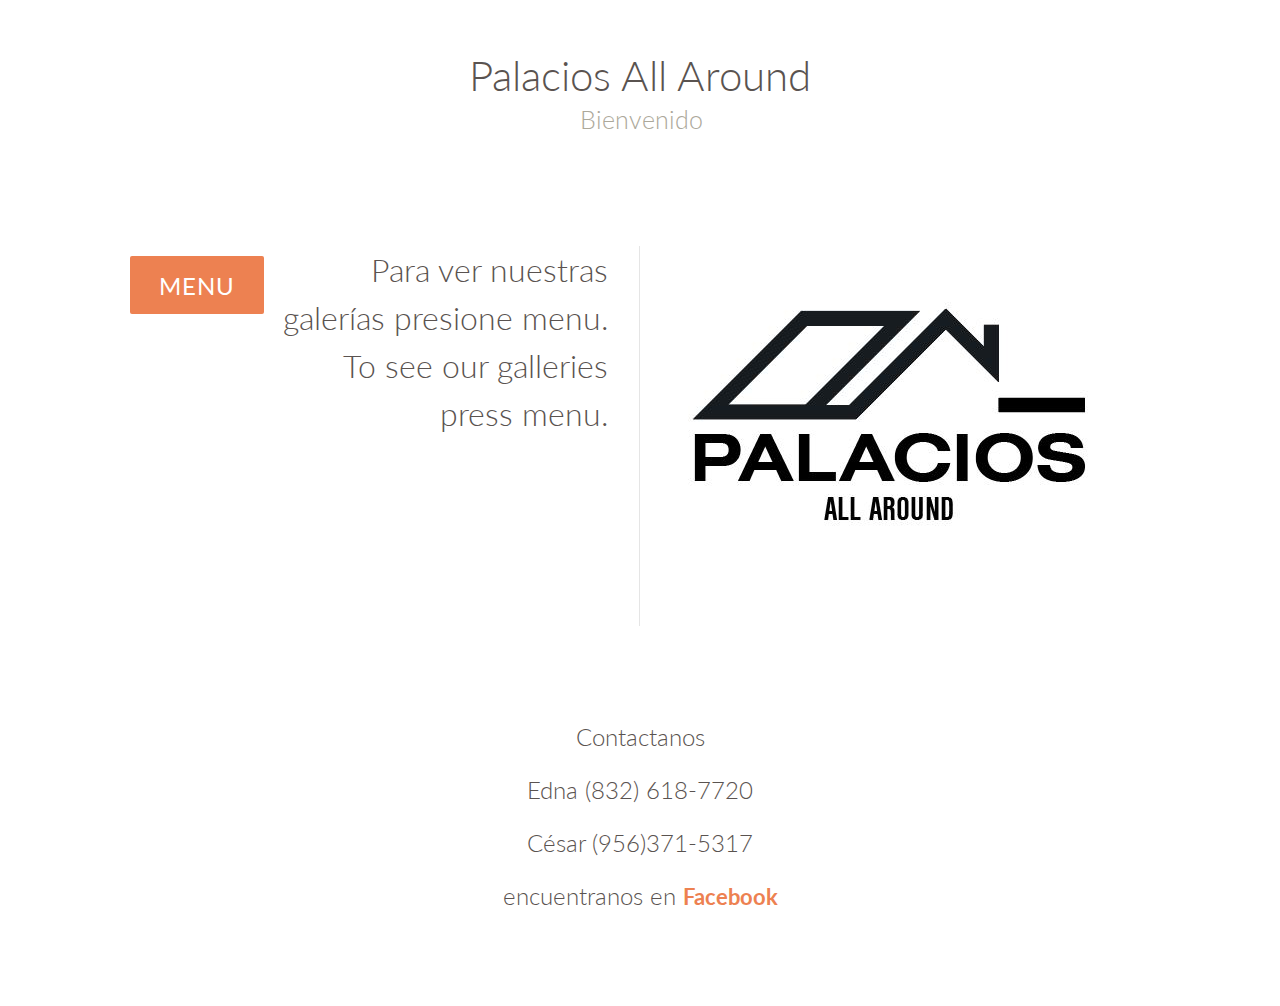
<file: index.html>
<!DOCTYPE html>
<html lang="en" class="no-js">
	<head>
		<meta charset="UTF-8" />
		<meta http-equiv="X-UA-Compatible" content="IE=edge"> 
		<meta name="viewport" content="width=device-width, initial-scale=1"> 
		<title>Palacios All Around</title>
		<link rel="shortcut icon" href="../favicon.ico">
		<link rel="stylesheet" type="text/css" href="css/normalize.css" />
		<link rel="stylesheet" type="text/css" href="css/demo.css" />
		<link rel="stylesheet" type="text/css" href="css/component.css" />
		<!-- csstransforms3d-shiv-cssclasses-prefixed-teststyles-testprop-testallprops-prefixes-domprefixes-load --> 
		<script src="js/modernizr.custom.25376.js"></script>
		
	</head>
	<body>
		<div id="perspective" class="perspective effect-laydown">
			<div class="container">
				<div class="wrapper"><!-- wrapper needed for scroll -->
					<!-- Top Navigation -->
					
					<header class="codrops-header">
						<h1>Palacios All Around <span>Bienvenido</span></h1>	
					</header>
					<div class="main clearfix">
						<div class="column">
							<p><button id="showMenu"> Menu</button></p>
							<p>Para ver nuestras galerías presione menu.<br>To see our galleries press menu.</p>
						</div>
						<div class="column">
							<img src="imagenes/logop.jpeg">
						</div>
						<div class="related">
							<p>Contactanos</p>
							<p>Edna (832) 618-7720</p>
							<p> César (956)371-5317</p>
							<p>encuentranos en <a href="http://www.facebook.com/palaciosallaround/" target="_blank">Facebook</a>    </p>
						</div>
					</div><!-- /main -->
				</div><!-- wrapper -->
			</div><!-- /container -->
			<nav class="outer-nav top horizontal">
				<a href="aluminium.html" class="icon-image">Aluminuim && Glass </a>
				<a href="cabinets.html" class="icon-image">Custom Cabinets</a>
				<a href="granite.html" class="icon-image">Granite</a>
				<a href="pool.html" class="icon-image">Pool Decks</a>
				
			</nav>
		</div><!-- /perspective -->
		<script src="js/classie.js"></script>
		<script src="js/menu.js"></script>
	</body>
</html>
</file>
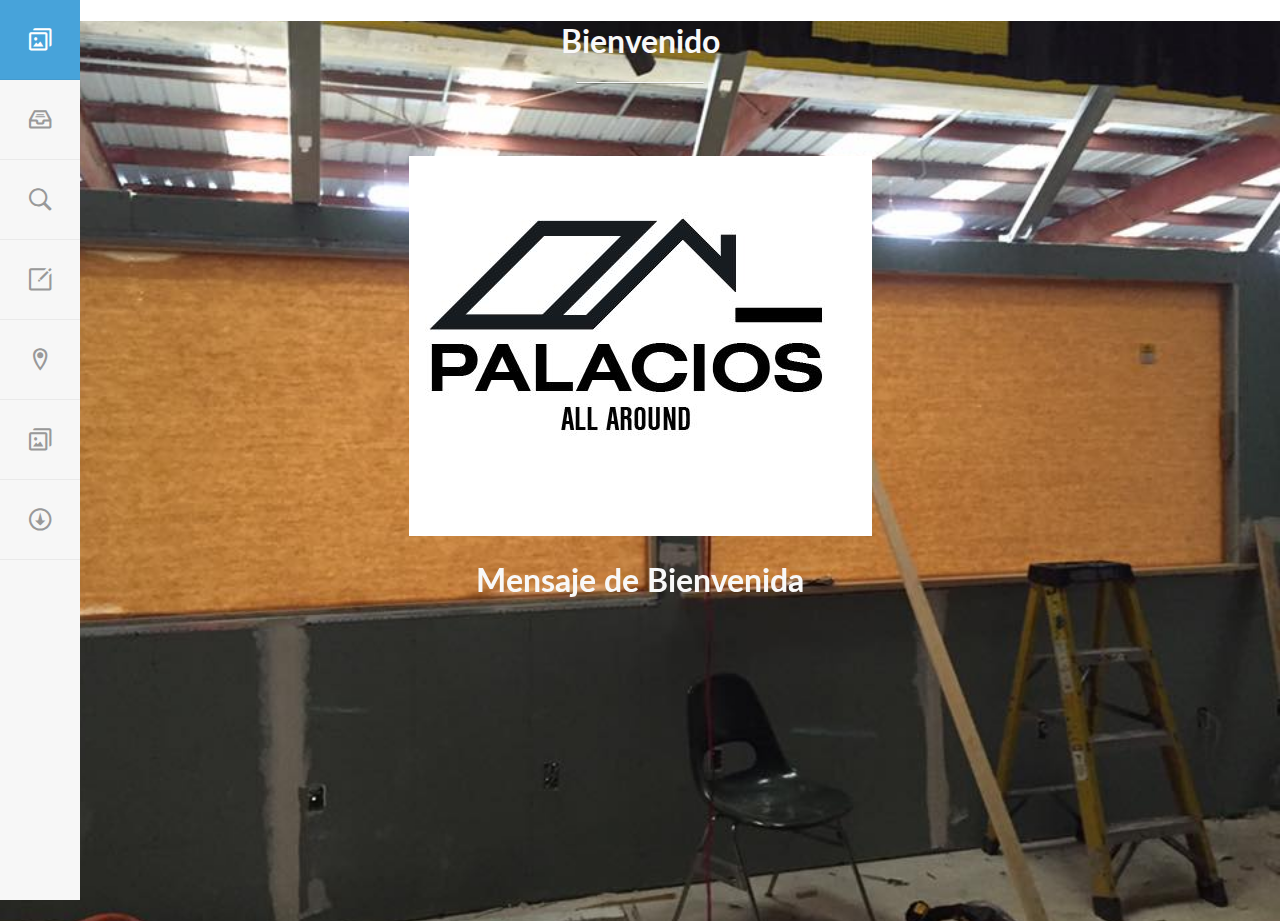
<file: respaldo/nuevo/index.html>
<!DOCTYPE html>
<html>
    <head>
        <meta charset="utf-8" />
        <title>Palacios All Around</title>
        
        <link href="css/landing-page.css" rel="stylesheet">

        <link rel="shortcut icon" href="../favicon.ico">
		<link rel="stylesheet" type="text/css" href="css/default.css" />
		<link rel="stylesheet" type="text/css" href="css/component.css" />
		<script src="js/modernizr.custom.js"></script>

		<!-- Including Open Sans Condensed from Google Fonts -->
		<link rel="stylesheet" href="http://fonts.googleapis.com/css?family=Open+Sans+Condensed:300,700,300italic" />

        <!--[if lt IE 9]>
          <script src="http://html5shiv.googlecode.com/svn/trunk/html5.js"></script>
        <![endif]-->
    </head>
    
    <body>

    	
 <div class="intro-header">
       
        <div class="container">
                <div class="col-sm-12">
                <ul class="cbp-vimenu">
                    <li><a href="galerias.html" class="icon-images">Galería</a></li>
                    <li><a href="contacto.html" class="icon-archive">Archive</a></li>
                    <li><a href="#" class="icon-search">Search</a></li>
                    <li><a href="contacto.html" class="icon-pencil">Contacto</a></li>
				<!-- Example for active item:
				<li class="cbp-vicurrent"><a href="#" class="icon-pencil">Pencil</a></li>
				-->
				<li><a href="#" class="icon-location">Location</a></li>
				<li><a href="#" class="icon-images">Images</a></li>
				<li><a href="#" class="icon-download">Download</a></li>
			</ul>
                </div>  
                <div class="col-sm-12">
                   
                    <div class="caption">
                       
                        <h1 id="hdrDescription">Bienvenido</h1>
                      
                    </div>
                    <hr class="intro-divider">
                    <div class="intro-message">
                        
                        <div class="col-lg-12">
                        <div class="tz-galleery">
                        <div class="thumbnail">
                            <a class="lightbox" href="#">
                                <img src="imagenes/logop.jpeg" alt="Traffic">
                            </a>
                            <div class="caption">
                                <h1 id="hdrDescription">Mensaje de Bienvenida</h3>
                      
                            </div>
                        </div>
                        </div>
                    </div>
                        
                    </div>
                </div>
                
        </div>
       
       
       
      
    </body>
</html>
</file>
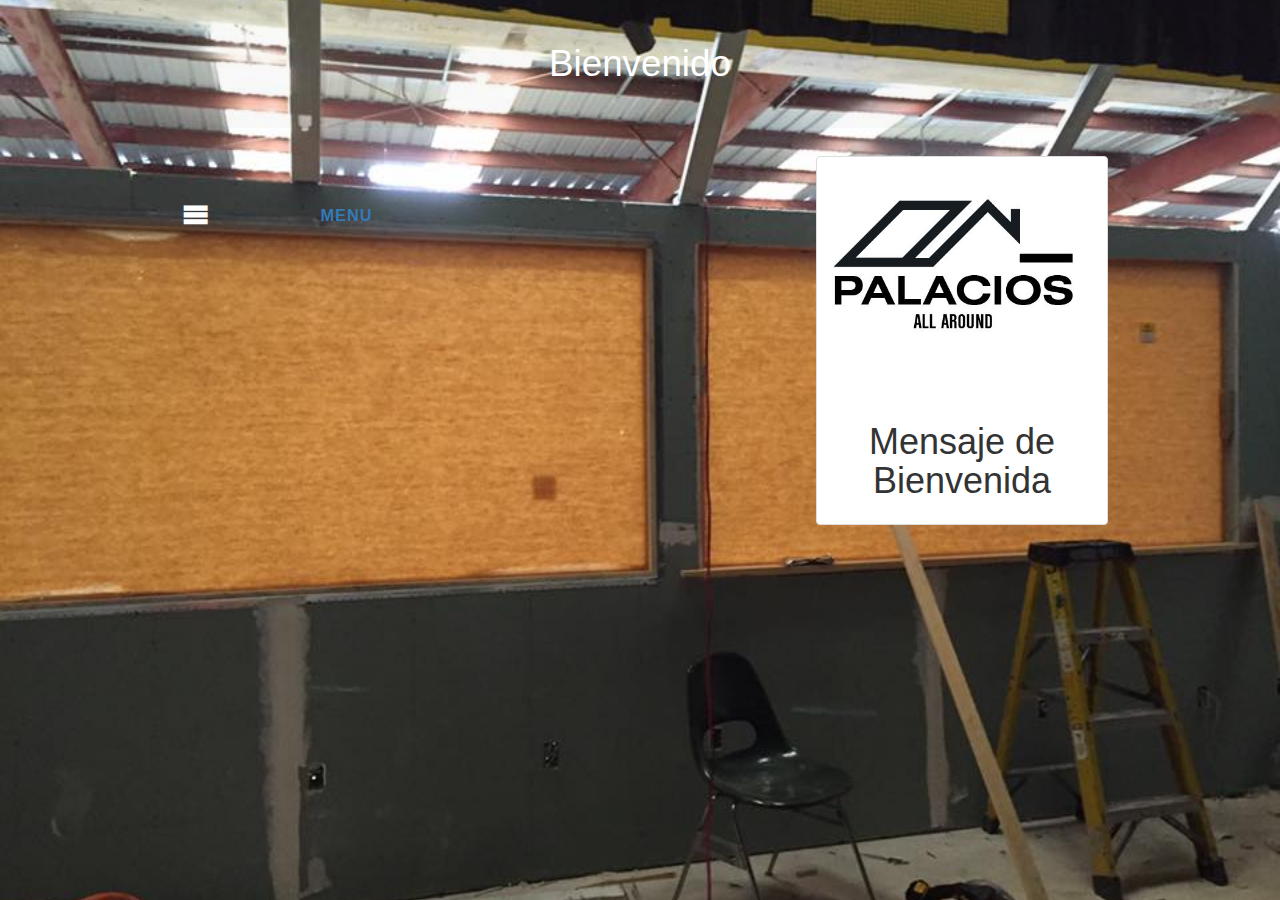
<file: respaldo/youtube/index.html>
<!DOCTYPE html>
<html lang="en">
	<head>
		<meta charset="UTF-8" />
		<meta http-equiv="X-UA-Compatible" content="IE=edge,chrome=1"> 
		<meta name="viewport" content="width=device-width, initial-scale=1.0"> 
		
		<link rel="shortcut icon" href="../favicon.ico"> 
		<link rel="stylesheet" type="text/css" href="css/default.css" />
		<link rel="stylesheet" type="text/css" href="css/component.css" />
		<link rel="stylesheet" href="css/landing-page.css" type="text/css">		
		<link href="../css/bootstrap.css" rel="stylesheet">
		<script src="js/modernizr.custom.js"></script>
	</head>
	<body>
		
		<div class="intro-header">
		
		<div class="container">	
			<!-- Codrops top bar -->
			<div class="codrops-top clearfix">
				
			</div><!--/ Codrops top bar -->
			<header class="clearfix">
				<h1>Bienvenido</span></h1>	
			</header>
			<div class="main">
				<div class="col-sm-4">
					<nav class="dr-menu">
						<div class="dr-trigger"><span class="dr-icon dr-icon-menu"></span><a class="dr-label">Menu</a></div>
						<ul>
							<li><a class="dr-icon dr-icon-camara" href="#">Indoor</a></li>
							<li><a class="dr-icon dr-icon-camera" href="#">Ceilings</a></li>
							<li><a class="dr-icon dr-icon-camara" href="#">Floring</a></li>
							<li><a class="dr-icon dr-icon-camara" href="#">Sheetrock</a></li>
							<li><a class="dr-icon dr-icon-camara" href="#">Framming</a></li>
							<li><a class="dr-icon dr-icon-camara" href="#">Otros</a></li>
							<li><a class="dr-icon dr-icon-pencil" href="#">Contacto</a></li>
						</ul>
					</nav>
				</div>
				<div class="col-sm-4">
					
				</div>
				<div class="col-sm-4">
					
					<div class="tz-galleery">
                        <div class="thumbnail">
                            <a class="lightbox" href="#">
                                <img src="imagenes/logop.jpeg" alt="Traffic">
                            </a>
                            <div class="caption">
                                <h1 id="hdrDescription">Mensaje de Bienvenida</h3>
                      
                            </div>
                        </div>
                        </div>
				</div>
			
				
					
				</div>
				
			</div>
		</div><!-- /container -->
	</div>
		<script src="js/ytmenu.js"></script>
		
		
	</body>
</html>
</file>
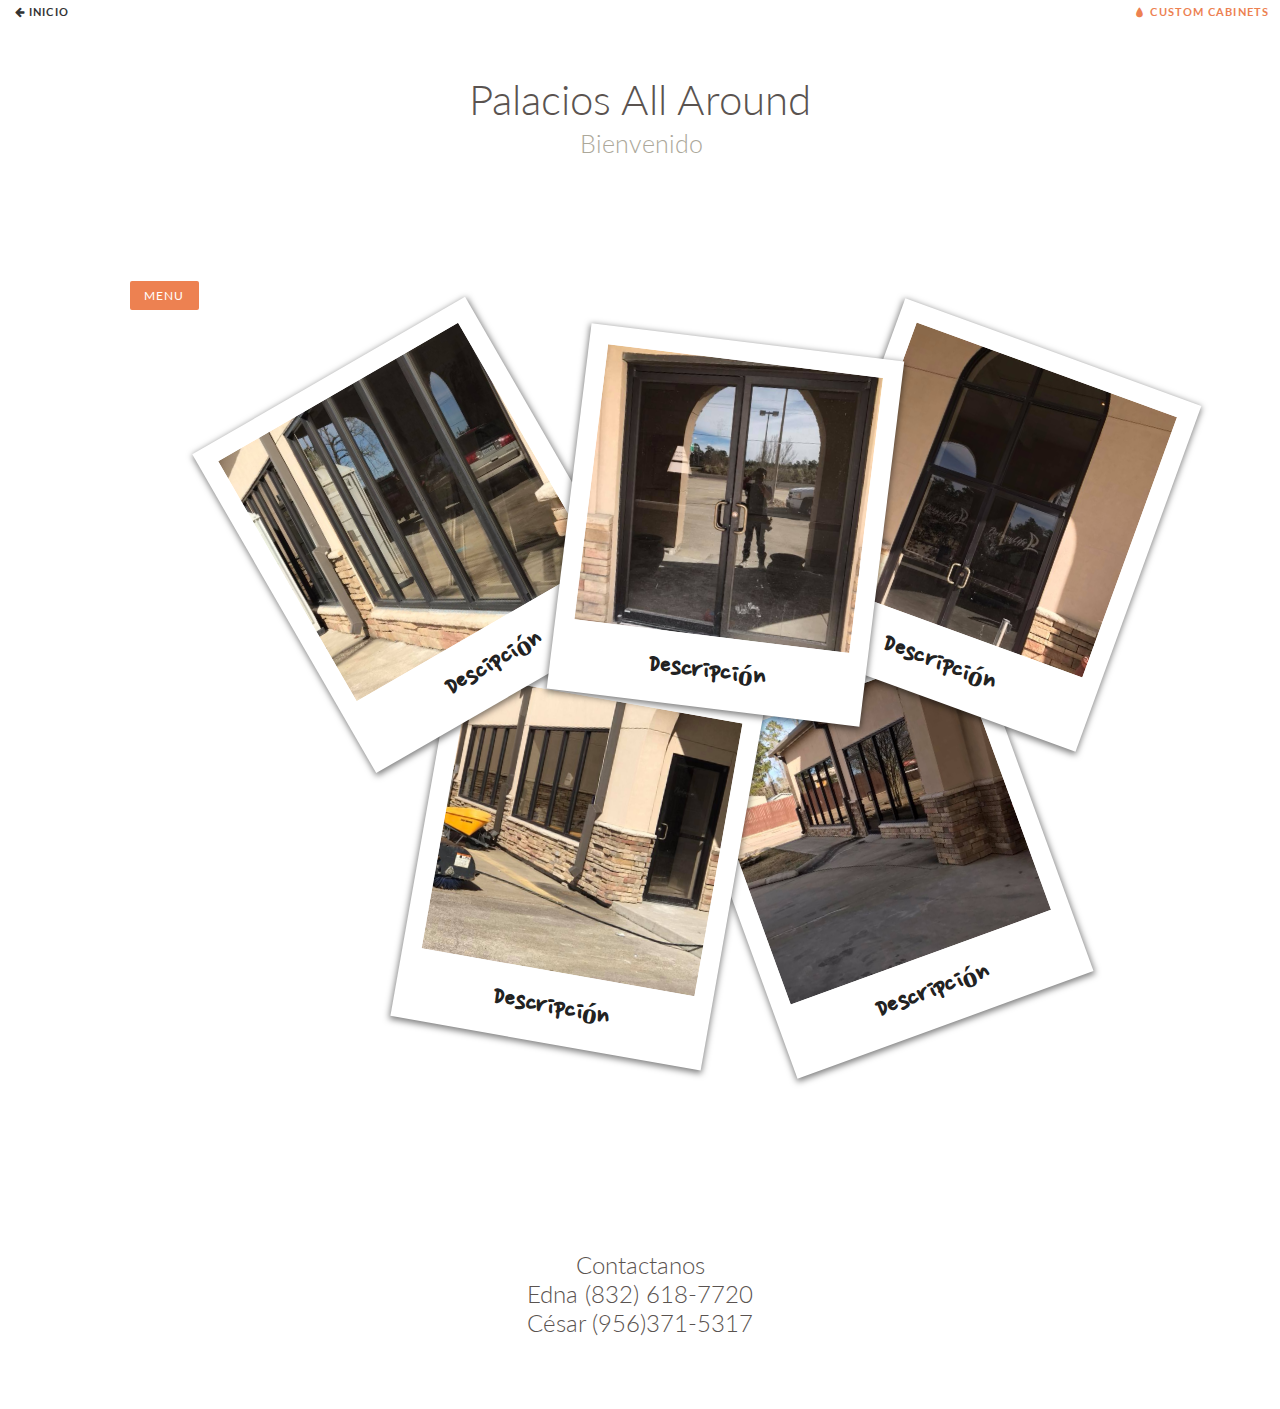
<file: aluminium.html>
<!DOCTYPE html>
<html lang="en" class="no-js">

<head>
    <meta charset="UTF-8" />
    <meta http-equiv="X-UA-Compatible" content="IE=edge">
    <meta name="viewport" content="width=device-width, initial-scale=1">
    <title>Palacios All Around</title>
    <link rel="shortcut icon" href="../favicon.ico">
    <link rel="stylesheet" type="text/css" href="css/normalize.css" />
    <link rel="stylesheet" type="text/css" href="css/demo.css" />
    <link rel="stylesheet" type="text/css" href="css/component.css" />
    <!-- csstransforms3d-shiv-cssclasses-prefixed-teststyles-testprop-testallprops-prefixes-domprefixes-load -->
    <script src="js/modernizr.custom.25376.js"></script>
    <link rel="stylesheet" href="style.css">

</head>

<body>
    <div id="perspective" class="perspective effect-laydown">
        <div class="container">
            <div class="wrapper">
                <!-- wrapper needed for scroll -->
                <!-- Top Navigation -->
                <div class="codrops-top clearfix">
                    <a class="codrops-icon codrops-icon-prev" href="index.html"><span>Inicio</span></a>
                    <span class="right"><a class="codrops-icon codrops-icon-drop" href="cabinets.html"><span>Custom Cabinets</span></a>
                    </span>
                </div>
                <header class="codrops-header">
                    <h1>Palacios All Around <span>Bienvenido</span></h1>
                </header>
                <div class="main clearfix">
                    <div class="column_menu">
                        <p>
                            <button id="showMenu"> Menu</button>
                        </p>
                    </div>
                    
                    <div>
                        <section class="vintalight" id="vintalight">
                            <figure class="vintalight__container">
                                <div class="vintalight__photo"><img class="vintalight__img" src="imagenes/aluminium&glass/1.jpg" alt="Descripción"></div>
                                <figcaption class="vintalight__caption">
                                    <h3 class="vintalight__text">Descipción</h3>
                                </figcaption>
                            </figure>
                            <figure class="vintalight__container">
                                <div class="vintalight__photo"><img class="vintalight__img" src="imagenes/aluminium&glass/2.jpg" alt="Descripción"></div>
                                <figcaption class="vintalight__caption">
                                    <h3 class="vintalight__text">Descripción</h3>
                                </figcaption>
                            </figure>
                            <figure class="vintalight__container">
                                <div class="vintalight__photo"><img class="vintalight__img" src="imagenes/aluminium&glass/3.jpg" alt="Descripción"></div>
                                <figcaption class="vintalight__caption">
                                    <h3 class="vintalight__text">Descripción</h3>
                                </figcaption>
                            </figure>
                            <figure class="vintalight__container">
                                <div class="vintalight__photo"><img class="vintalight__img" src="imagenes/aluminium&glass/4.jpg" alt="Descripción"></div>
                                <figcaption class="vintalight__caption">
                                    <h3 class="vintalight__text">Descripción</h3>
                                </figcaption>
                            </figure>
                            <figure class="vintalight__container">
                                <div class="vintalight__photo"><img class="vintalight__img" src="imagenes/aluminium&glass/5.jpg" alt="Descripción"></div>
                                <figcaption class="vintalight__caption">
                                    <h3 class="vintalight__text">Descripción</h3>
                                </figcaption>
                            </figure>
                          
                        </section>
                        <script src="script.js"></script>
                    </div>
                    <div class="related">
                        <p>Contactanos</p>
                        <p>Edna (832) 618-7720</p>
                        <p>César (956)371-5317</p>
                    </div>
                </div>
                <!-- /main -->
            </div>
            <!-- wrapper -->
        </div>
        <!-- /container -->
        <nav class="outer-nav top horizontal">
                <a href="index.html" class="icon-image">Inicio </a>
				<a href="cabinets.html" class="icon-image">Custom Cabinets</a>
				<a href="granite.html" class="icon-image">Granite</a>
				<a href="pool.html" class="icon-image">Pool Decks</a>

        </nav>
    </div>
    <!-- /perspective -->
    <script src="js/classie.js"></script>
    <script src="js/menu.js"></script>
</body>

</html>
</file>
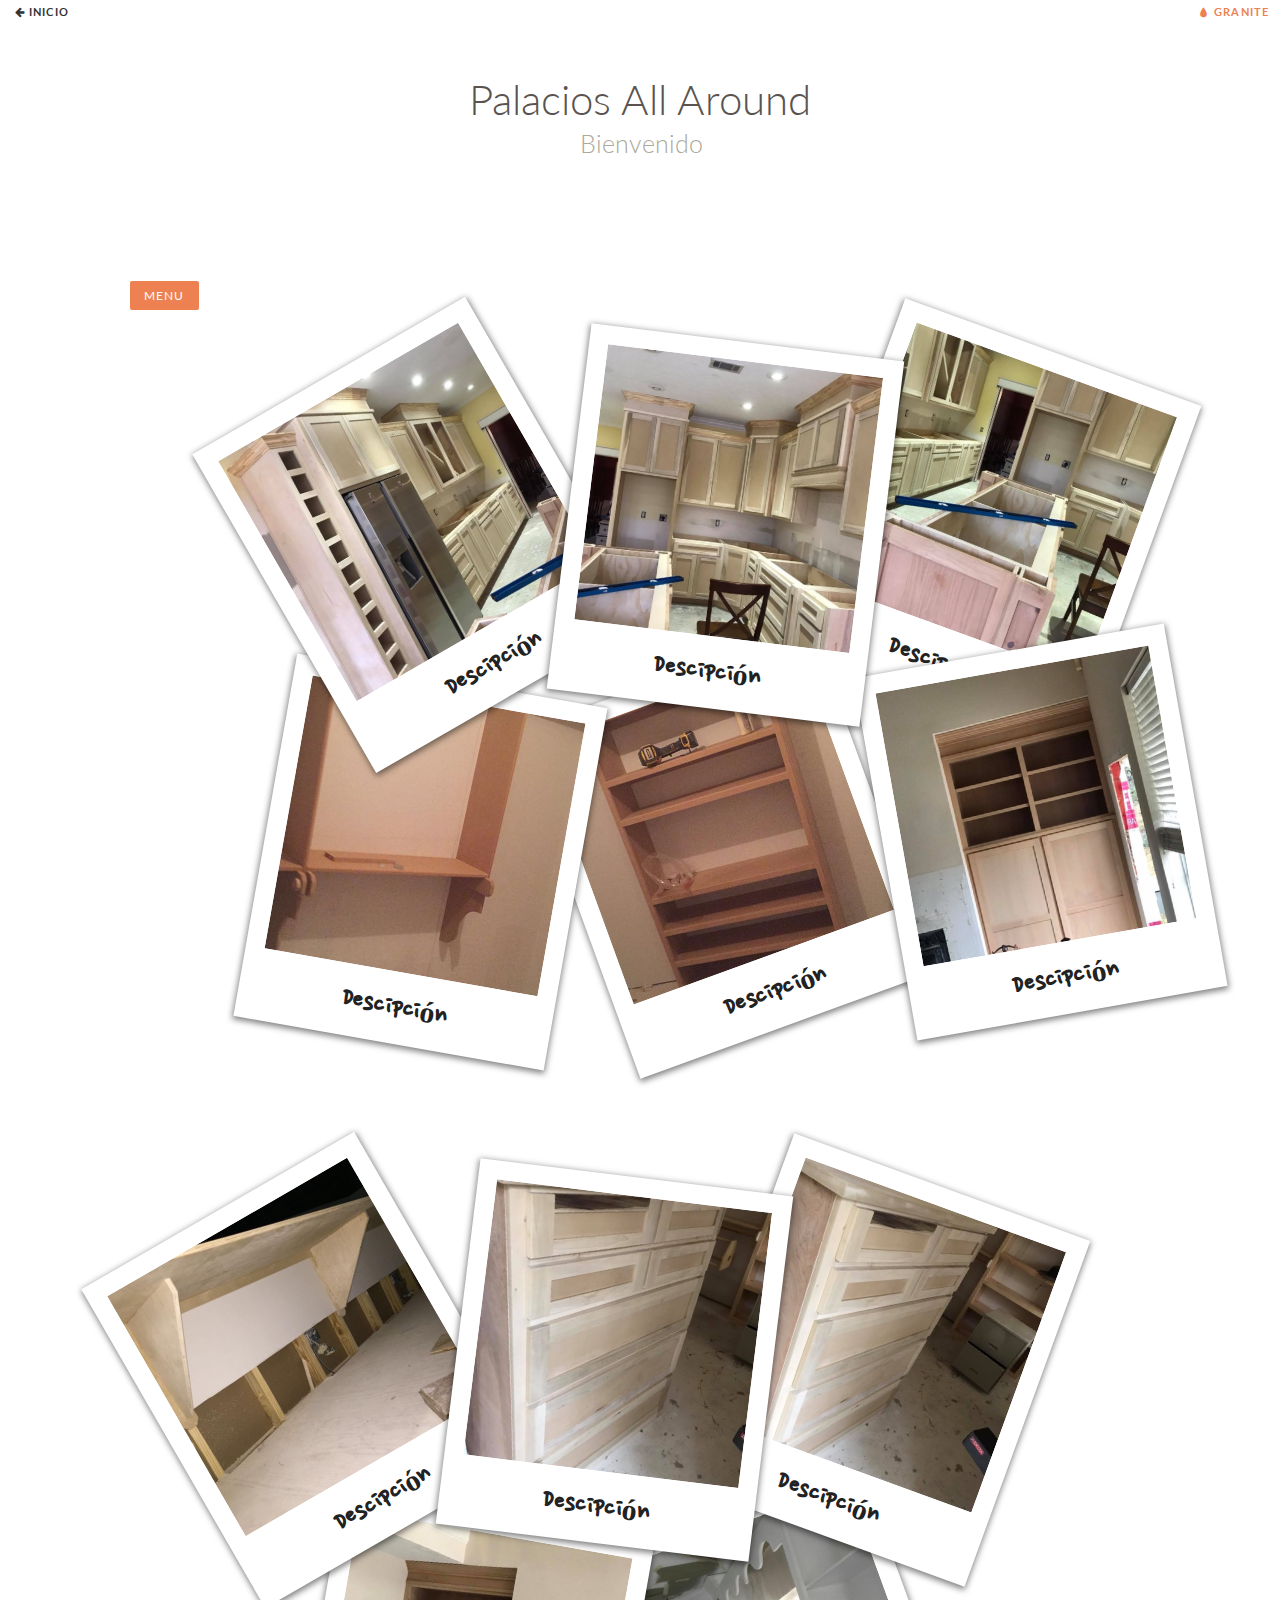
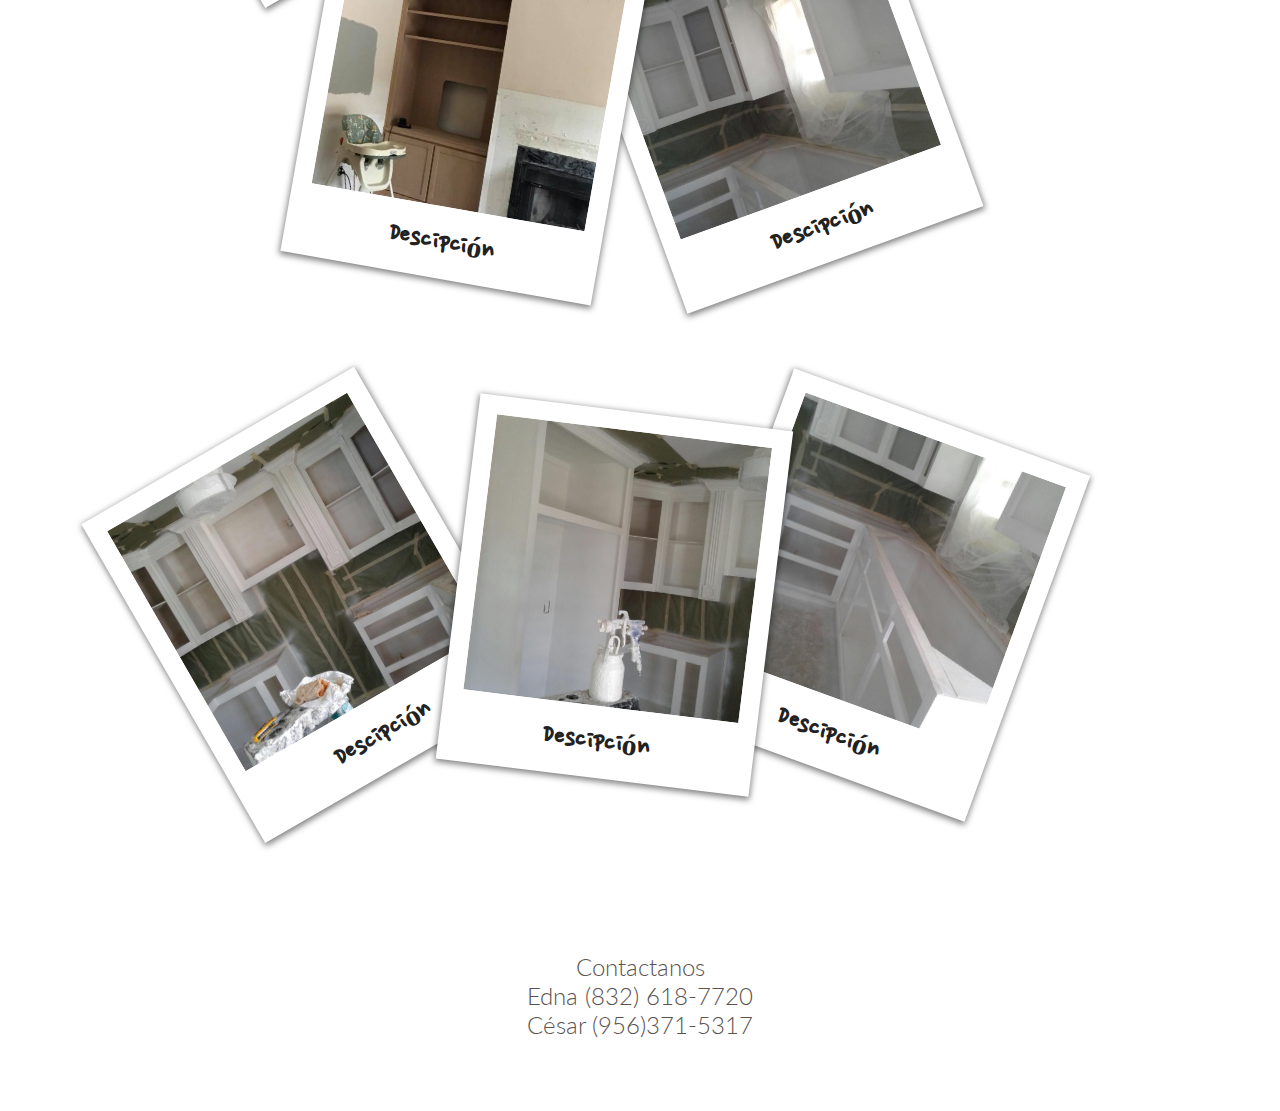
<file: cabinets.html>
<!DOCTYPE html>
<html lang="en" class="no-js">

<head>
    <meta charset="UTF-8" />
    <meta http-equiv="X-UA-Compatible" content="IE=edge">
    <meta name="viewport" content="width=device-width, initial-scale=1">
    <title>Palacios All Around</title>
    <link rel="shortcut icon" href="../favicon.ico">
    <link rel="stylesheet" type="text/css" href="css/normalize.css" />
    <link rel="stylesheet" type="text/css" href="css/demo.css" />
    <link rel="stylesheet" type="text/css" href="css/component.css" />
    <!-- csstransforms3d-shiv-cssclasses-prefixed-teststyles-testprop-testallprops-prefixes-domprefixes-load -->
    <script src="js/modernizr.custom.25376.js"></script>
    <link rel="stylesheet" href="style.css">

</head>

<body>
    <div id="perspective" class="perspective effect-laydown">
        <div class="container">
            <div class="wrapper">
                <!-- wrapper needed for scroll -->
                <!-- Top Navigation -->
                <div class="codrops-top clearfix">
                    <a class="codrops-icon codrops-icon-prev" href="index.html"><span>Inicio</span></a>
                    <span class="right"><a class="codrops-icon codrops-icon-drop" href="granite.html"><span>Granite</span></a>
                    </span>
                </div>
                <header class="codrops-header">
                    <h1>Palacios All Around <span>Bienvenido</span></h1>
                </header>
                <div class="main clearfix">
                    <div class="column_menu">
                        <p>
                            <button id="showMenu"> Menu</button>
                        </p>
                    </div>
                    
                    <div>
                        <section class="vintalight" id="vintalight">
                            <figure class="vintalight__container">
                                <div class="vintalight__photo"><img class="vintalight__img" src="imagenes/custom_cabinets/1.jpg" alt="Descripción"></div>
                                <figcaption class="vintalight__caption">
                                    <h3 class="vintalight__text">Descipción</h3>
                                </figcaption>
                            </figure>
                            <figure class="vintalight__container">
                                <div class="vintalight__photo"><img class="vintalight__img" src="imagenes/custom_cabinets/2.jpg" alt="Descripción"></div>
                                <figcaption class="vintalight__caption">
                                    <h3 class="vintalight__text">Descipción</h3>
                                </figcaption>
                            </figure><figure class="vintalight__container">
                                <div class="vintalight__photo"><img class="vintalight__img" src="imagenes/custom_cabinets/3.jpg" alt="Descripción"></div>
                                <figcaption class="vintalight__caption">
                                    <h3 class="vintalight__text">Descipción</h3>
                                </figcaption>
                            </figure>
                           <figure class="vintalight__container">
                                <div class="vintalight__photo"><img class="vintalight__img" src="imagenes/custom_cabinets/4.jpg" alt="Descripción"></div>
                                <figcaption class="vintalight__caption">
                                    <h3 class="vintalight__text">Descipción</h3>
                                </figcaption>
                            </figure>
                           <figure class="vintalight__container">
                                <div class="vintalight__photo"><img class="vintalight__img" src="imagenes/custom_cabinets/5.jpg" alt="Descripción"></div>
                                <figcaption class="vintalight__caption">
                                    <h3 class="vintalight__text">Descipción</h3>
                                </figcaption>
                            </figure>
                            <figure class="vintalight__container">
                                <div class="vintalight__photo"><img class="vintalight__img" src="imagenes/custom_cabinets/6.jpg" alt="Descripción"></div>
                                <figcaption class="vintalight__caption">
                                    <h3 class="vintalight__text">Descipción</h3>
                                </figcaption>
                            </figure>
                        </section>
                           
                        <section class="vintalight" id="vintalight">
                            <figure class="vintalight__container">
                                <div class="vintalight__photo"><img class="vintalight__img" src="imagenes/custom_cabinets/7.jpg" alt="Descripción"></div>
                                <figcaption class="vintalight__caption">
                                    <h3 class="vintalight__text">Descipción</h3>
                                </figcaption>
                            </figure>
                            <figure class="vintalight__container">
                                <div class="vintalight__photo"><img class="vintalight__img" src="imagenes/custom_cabinets/8.jpg" alt="Descripción"></div>
                                <figcaption class="vintalight__caption">
                                    <h3 class="vintalight__text">Descipción</h3>
                                </figcaption>
                            </figure>
                            <figure class="vintalight__container">
                                <div class="vintalight__photo"><img class="vintalight__img" src="imagenes/custom_cabinets/9.jpg" alt="Descripción"></div>
                                <figcaption class="vintalight__caption">
                                    <h3 class="vintalight__text">Descipción</h3>
                                </figcaption>
                            </figure>
                            <figure class="vintalight__container">
                                <div class="vintalight__photo"><img class="vintalight__img" src="imagenes/custom_cabinets/10.jpg" alt="Descripción"></div>
                                <figcaption class="vintalight__caption">
                                    <h3 class="vintalight__text">Descipción</h3>
                                </figcaption>
                            </figure>
                            <figure class="vintalight__container">
                                <div class="vintalight__photo"><img class="vintalight__img" src="imagenes/custom_cabinets/11.jpg" alt="Descripción"></div>
                                <figcaption class="vintalight__caption">
                                    <h3 class="vintalight__text">Descipción</h3>
                                </figcaption>
                            </figure>
                            
                        </section>
                        <section class="vintalight" id="vintalight">
                            <figure class="vintalight__container">
                                <div class="vintalight__photo"><img class="vintalight__img" src="imagenes/custom_cabinets/12.jpg" alt="Descripción"></div>
                                <figcaption class="vintalight__caption">
                                    <h3 class="vintalight__text">Descipción</h3>
                                </figcaption>
                            </figure>
                            <figure class="vintalight__container">
                                <div class="vintalight__photo"><img class="vintalight__img" src="imagenes/custom_cabinets/13.jpg" alt="Descripción"></div>
                                <figcaption class="vintalight__caption">
                                    <h3 class="vintalight__text">Descipción</h3>
                                </figcaption>
                            </figure>
                            <figure class="vintalight__container">
                                <div class="vintalight__photo"><img class="vintalight__img" src="imagenes/custom_cabinets/14.jpg" alt="Descripción"></div>
                                <figcaption class="vintalight__caption">
                                    <h3 class="vintalight__text">Descipción</h3>
                                </figcaption>
                            </figure>
                            
                            
                        </section>
                        <script src="script.js"></script>
                    </div>
                    <div class="related">
                        <p>Contactanos</p>
                        <p>Edna (832) 618-7720</p>
                        <p>César (956)371-5317</p>
                    </div>
                </div>
                <!-- /main -->
            </div>
            <!-- wrapper -->
        </div>
        <!-- /container -->
        <nav class="outer-nav top horizontal">
                <a href="index.html" class="icon-image">Inicio</a>
                <a href="aluminium.html" class="icon-image">Aluminuim && Glass </a>
				<a href="granite.html" class="icon-image">Granite</a>
				<a href="pool.html" class="icon-image">Pool Decks</a>

        </nav>
    </div>
    <!-- /perspective -->
    <script src="js/classie.js"></script>
    <script src="js/menu.js"></script>
</body>

</html>
</file>
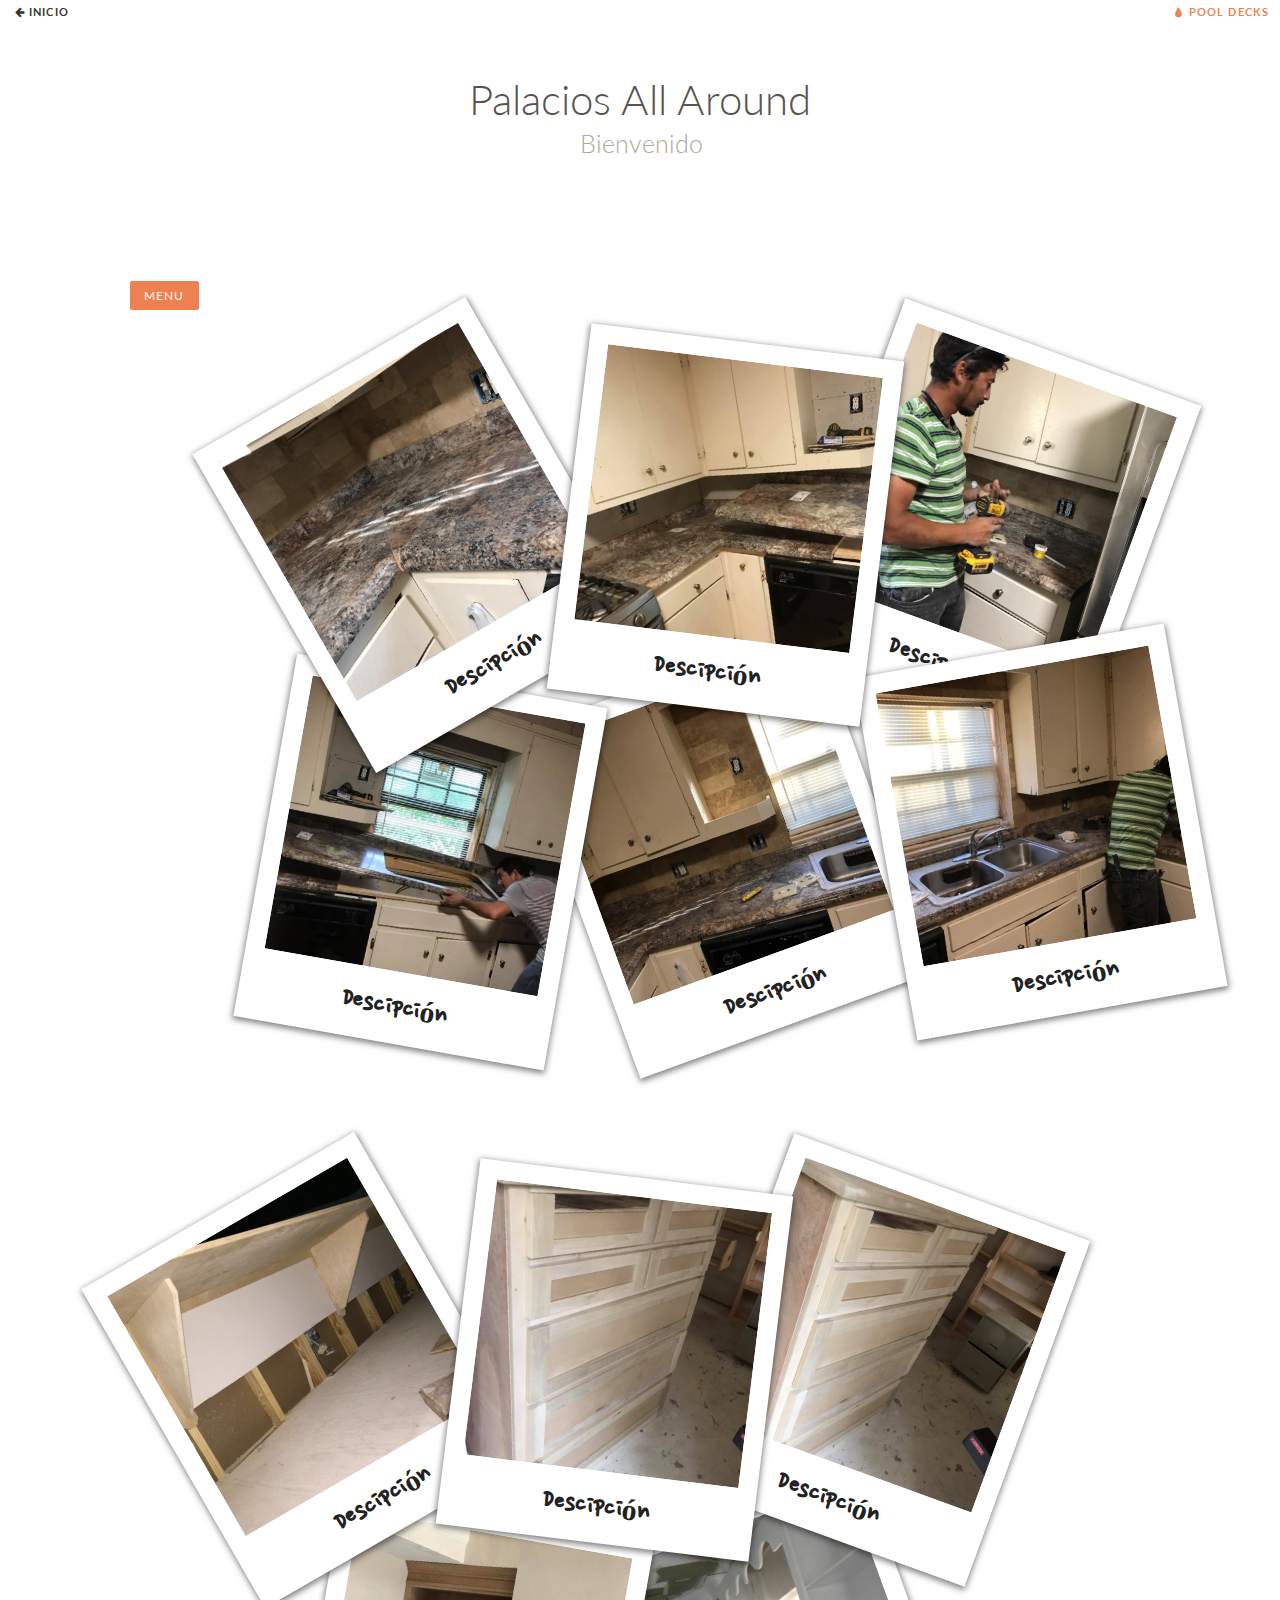
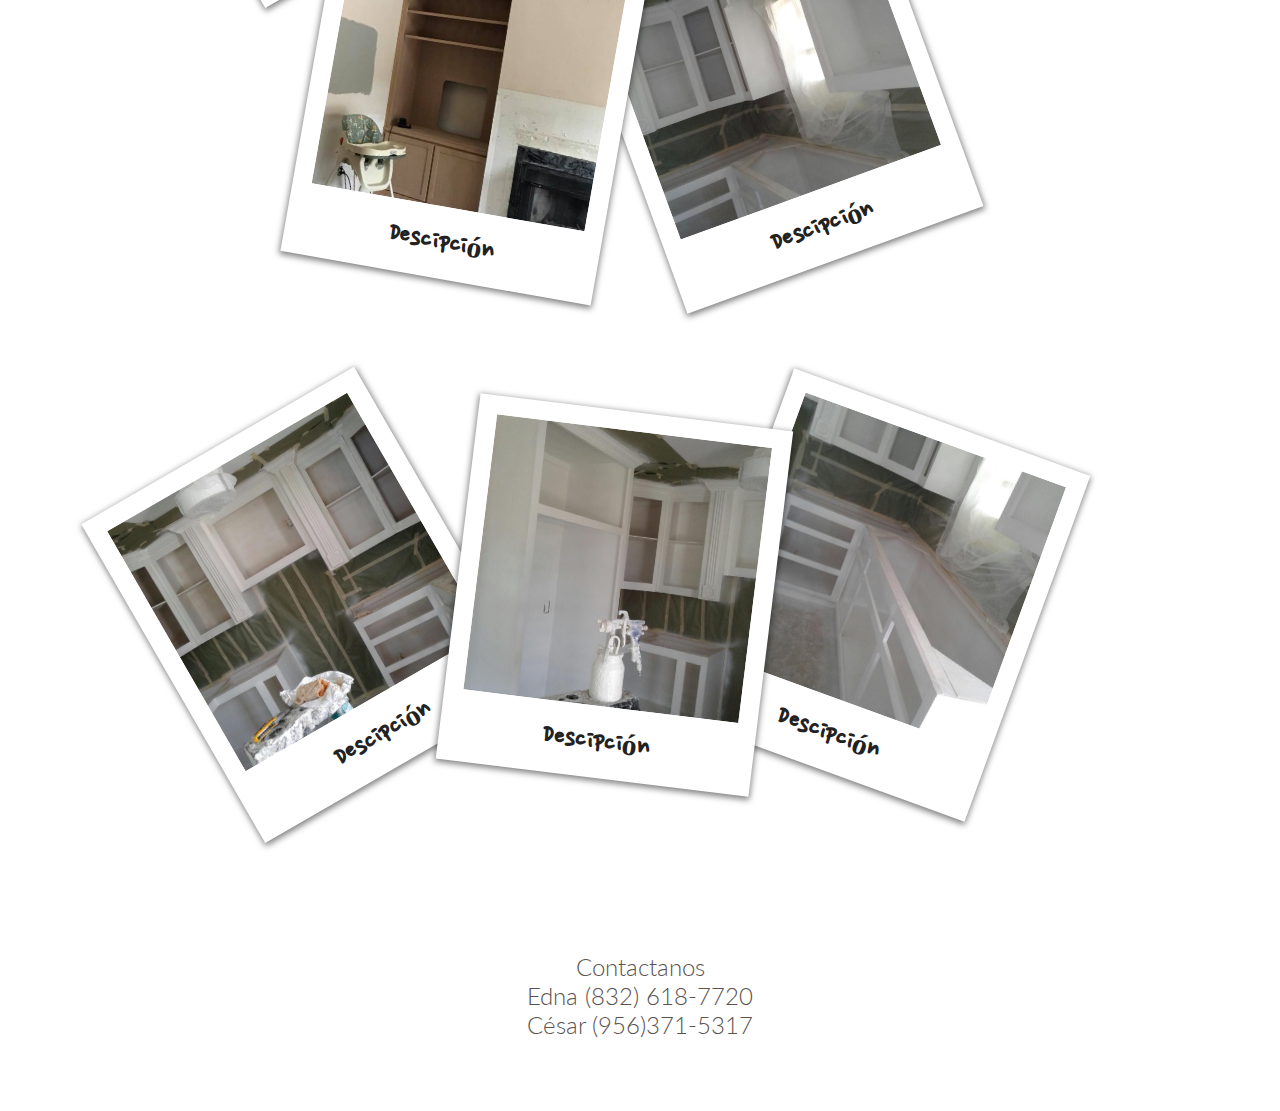
<file: granite.html>
<!DOCTYPE html>
<html lang="en" class="no-js">

<head>
    <meta charset="UTF-8" />
    <meta http-equiv="X-UA-Compatible" content="IE=edge">
    <meta name="viewport" content="width=device-width, initial-scale=1">
    <title>Palacios All Around</title>
    <link rel="shortcut icon" href="../favicon.ico">
    <link rel="stylesheet" type="text/css" href="css/normalize.css" />
    <link rel="stylesheet" type="text/css" href="css/demo.css" />
    <link rel="stylesheet" type="text/css" href="css/component.css" />
    <!-- csstransforms3d-shiv-cssclasses-prefixed-teststyles-testprop-testallprops-prefixes-domprefixes-load -->
    <script src="js/modernizr.custom.25376.js"></script>
    <link rel="stylesheet" href="style.css">

</head>

<body>
    <div id="perspective" class="perspective effect-laydown">
        <div class="container">
            <div class="wrapper">
                <!-- wrapper needed for scroll -->
                <!-- Top Navigation -->
                <div class="codrops-top clearfix">
                    <a class="codrops-icon codrops-icon-prev" href="index.html"><span>Inicio</span></a>
                    <span class="right"><a class="codrops-icon codrops-icon-drop" href="pool.html"><span>Pool Decks</span></a>
                    </span>
                </div>
                <header class="codrops-header">
                    <h1>Palacios All Around <span>Bienvenido</span></h1>
                </header>
                <div class="main clearfix">
                    <div class="column_menu">
                        <p>
                            <button id="showMenu"> Menu</button>
                        </p>
                    </div>
                    
                    <div>
                        <section class="vintalight" id="vintalight">
                            <figure class="vintalight__container">
                                <div class="vintalight__photo"><img class="vintalight__img" src="imagenes/granite/1.jpg" alt="Descripción"></div>
                                <figcaption class="vintalight__caption">
                                    <h3 class="vintalight__text">Descipción</h3>
                                </figcaption>
                            </figure>
                            <figure class="vintalight__container">
                                <div class="vintalight__photo"><img class="vintalight__img" src="imagenes/granite/2.jpg" alt="Descripción"></div>
                                <figcaption class="vintalight__caption">
                                    <h3 class="vintalight__text">Descipción</h3>
                                </figcaption>
                            </figure><figure class="vintalight__container">
                                <div class="vintalight__photo"><img class="vintalight__img" src="imagenes/granite/3.jpg" alt="Descripción"></div>
                                <figcaption class="vintalight__caption">
                                    <h3 class="vintalight__text">Descipción</h3>
                                </figcaption>
                            </figure>
                           <figure class="vintalight__container">
                                <div class="vintalight__photo"><img class="vintalight__img" src="imagenes/granite/4.jpg" alt="Descripción"></div>
                                <figcaption class="vintalight__caption">
                                    <h3 class="vintalight__text">Descipción</h3>
                                </figcaption>
                            </figure>
                           <figure class="vintalight__container">
                                <div class="vintalight__photo"><img class="vintalight__img" src="imagenes/granite/5.jpg" alt="Descripción"></div>
                                <figcaption class="vintalight__caption">
                                    <h3 class="vintalight__text">Descipción</h3>
                                </figcaption>
                            </figure>
                            <figure class="vintalight__container">
                                <div class="vintalight__photo"><img class="vintalight__img" src="imagenes/granite/6.jpg" alt="Descripción"></div>
                                <figcaption class="vintalight__caption">
                                    <h3 class="vintalight__text">Descipción</h3>
                                </figcaption>
                            </figure>
                        </section>
                    </div>
                       <diV>  
                        <section class="vintalight" id="vintalight">
                            <figure class="vintalight__container">
                                <div class="vintalight__photo"><img class="vintalight__img" src="imagenes/custom_cabinets/7.jpg" alt="Descripción"></div>
                                <figcaption class="vintalight__caption">
                                    <h3 class="vintalight__text">Descipción</h3>
                                </figcaption>
                            </figure>
                            <figure class="vintalight__container">
                                <div class="vintalight__photo"><img class="vintalight__img" src="imagenes/custom_cabinets/8.jpg" alt="Descripción"></div>
                                <figcaption class="vintalight__caption">
                                    <h3 class="vintalight__text">Descipción</h3>
                                </figcaption>
                            </figure>
                            <figure class="vintalight__container">
                                <div class="vintalight__photo"><img class="vintalight__img" src="imagenes/custom_cabinets/9.jpg" alt="Descripción"></div>
                                <figcaption class="vintalight__caption">
                                    <h3 class="vintalight__text">Descipción</h3>
                                </figcaption>
                            </figure>
                            <figure class="vintalight__container">
                                <div class="vintalight__photo"><img class="vintalight__img" src="imagenes/custom_cabinets/10.jpg" alt="Descripción"></div>
                                <figcaption class="vintalight__caption">
                                    <h3 class="vintalight__text">Descipción</h3>
                                </figcaption>
                            </figure>
                            <figure class="vintalight__container">
                                <div class="vintalight__photo"><img class="vintalight__img" src="imagenes/custom_cabinets/11.jpg" alt="Descripción"></div>
                                <figcaption class="vintalight__caption">
                                    <h3 class="vintalight__text">Descipción</h3>
                                </figcaption>
                            </figure>
                            
                        </section>
                        <section class="vintalight" id="vintalight">
                            <figure class="vintalight__container">
                                <div class="vintalight__photo"><img class="vintalight__img" src="imagenes/custom_cabinets/12.jpg" alt="Descripción"></div>
                                <figcaption class="vintalight__caption">
                                    <h3 class="vintalight__text">Descipción</h3>
                                </figcaption>
                            </figure>
                            <figure class="vintalight__container">
                                <div class="vintalight__photo"><img class="vintalight__img" src="imagenes/custom_cabinets/13.jpg" alt="Descripción"></div>
                                <figcaption class="vintalight__caption">
                                    <h3 class="vintalight__text">Descipción</h3>
                                </figcaption>
                            </figure>
                            <figure class="vintalight__container">
                                <div class="vintalight__photo"><img class="vintalight__img" src="imagenes/custom_cabinets/14.jpg" alt="Descripción"></div>
                                <figcaption class="vintalight__caption">
                                    <h3 class="vintalight__text">Descipción</h3>
                                </figcaption>
                            </figure>
                            
                            
                        </section>
                        <script src="script.js"></script>
                    </div>
                    <div class="related">
                        <p>Contactanos</p>
                        <p>Edna (832) 618-7720</p>
                        <p>César (956)371-5317</p>
                    </div>
                </div>
                <!-- /main -->
            </div>
            <!-- wrapper -->
        </div>
        <!-- /container -->
        <nav class="outer-nav top horizontal">
                <a href="index.html" class="icon-image">Inicio</a>
                <a href="aluminium.html" class="icon-image">Aluminuim && Glass </a>
				<a href="cabinets.html" class="icon-image">Custom Cabinets</a>
				
				<a href="pool.html" class="icon-image">Pool Decks</a>

        </nav>
    </div>
    <!-- /perspective -->
    <script src="js/classie.js"></script>
    <script src="js/menu.js"></script>
</body>

</html>
</file>
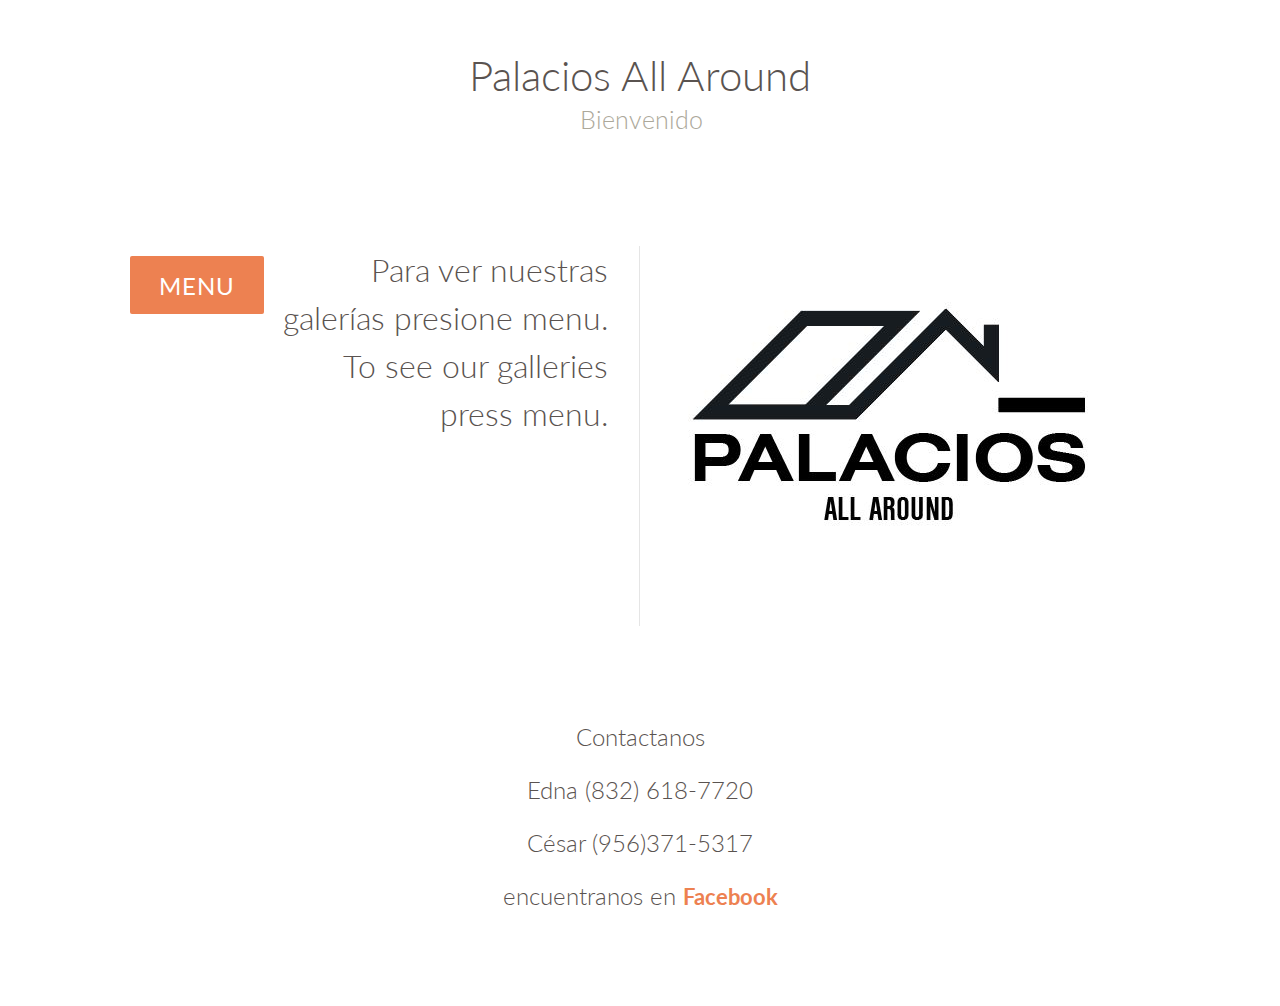
<file: indexh.html>
<!DOCTYPE html>
<html lang="en" class="no-js">
	<head>
		<meta charset="UTF-8" />
		<meta http-equiv="X-UA-Compatible" content="IE=edge"> 
		<meta name="viewport" content="width=device-width, initial-scale=1"> 
		<title>Palacios All Around</title>
		<link rel="shortcut icon" href="../favicon.ico">
		<link rel="stylesheet" type="text/css" href="css/normalize.css" />
		<link rel="stylesheet" type="text/css" href="css/demo.css" />
		<link rel="stylesheet" type="text/css" href="css/component.css" />
		<!-- csstransforms3d-shiv-cssclasses-prefixed-teststyles-testprop-testallprops-prefixes-domprefixes-load --> 
		<script src="js/modernizr.custom.25376.js"></script>
		
	</head>
	<body>
		<div id="perspective" class="perspective effect-laydown">
			<div class="container">
				<div class="wrapper"><!-- wrapper needed for scroll -->
					<!-- Top Navigation -->
					
					<header class="codrops-header">
						<h1>Palacios All Around <span>Bienvenido</span></h1>	
					</header>
					<div class="main clearfix">
						<div class="column">
							<p><button id="showMenu"> Menu</button></p>
							<p>Para ver nuestras galerías presione menu.<br>To see our galleries press menu.</p>
						</div>
						<div class="column">
							<img src="imagenes/logop.jpeg">
						</div>
						<div class="related">
							<p>Contactanos</p>
							<p>Edna (832) 618-7720</p>
							<p> César (956)371-5317</p>
							<p>encuentranos en <a href="http://www.facebook.com/palaciosallaround/" target="_blank">Facebook</a>    </p>
						</div>
					</div><!-- /main -->
				</div><!-- wrapper -->
			</div><!-- /container -->
			<nav class="outer-nav top horizontal">
				<!--<a href="gallery/" class="icon-image">Visitar nuestras galerías </a>-->
				<a href="aluminium.html" class="icon-image">Aluminuim && Glass </a>
				<a href="cabinets.html" class="icon-image">Custom Cabinets</a>
				<a href="granite.html" class="icon-image">Granite</a>
				<a href="pool.html" class="icon-image">Pool Decks</a>
				
			</nav>
		</div><!-- /perspective -->
		<script src="js/classie.js"></script>
		<script src="js/menu.js"></script>
	</body>
</html>
</file>
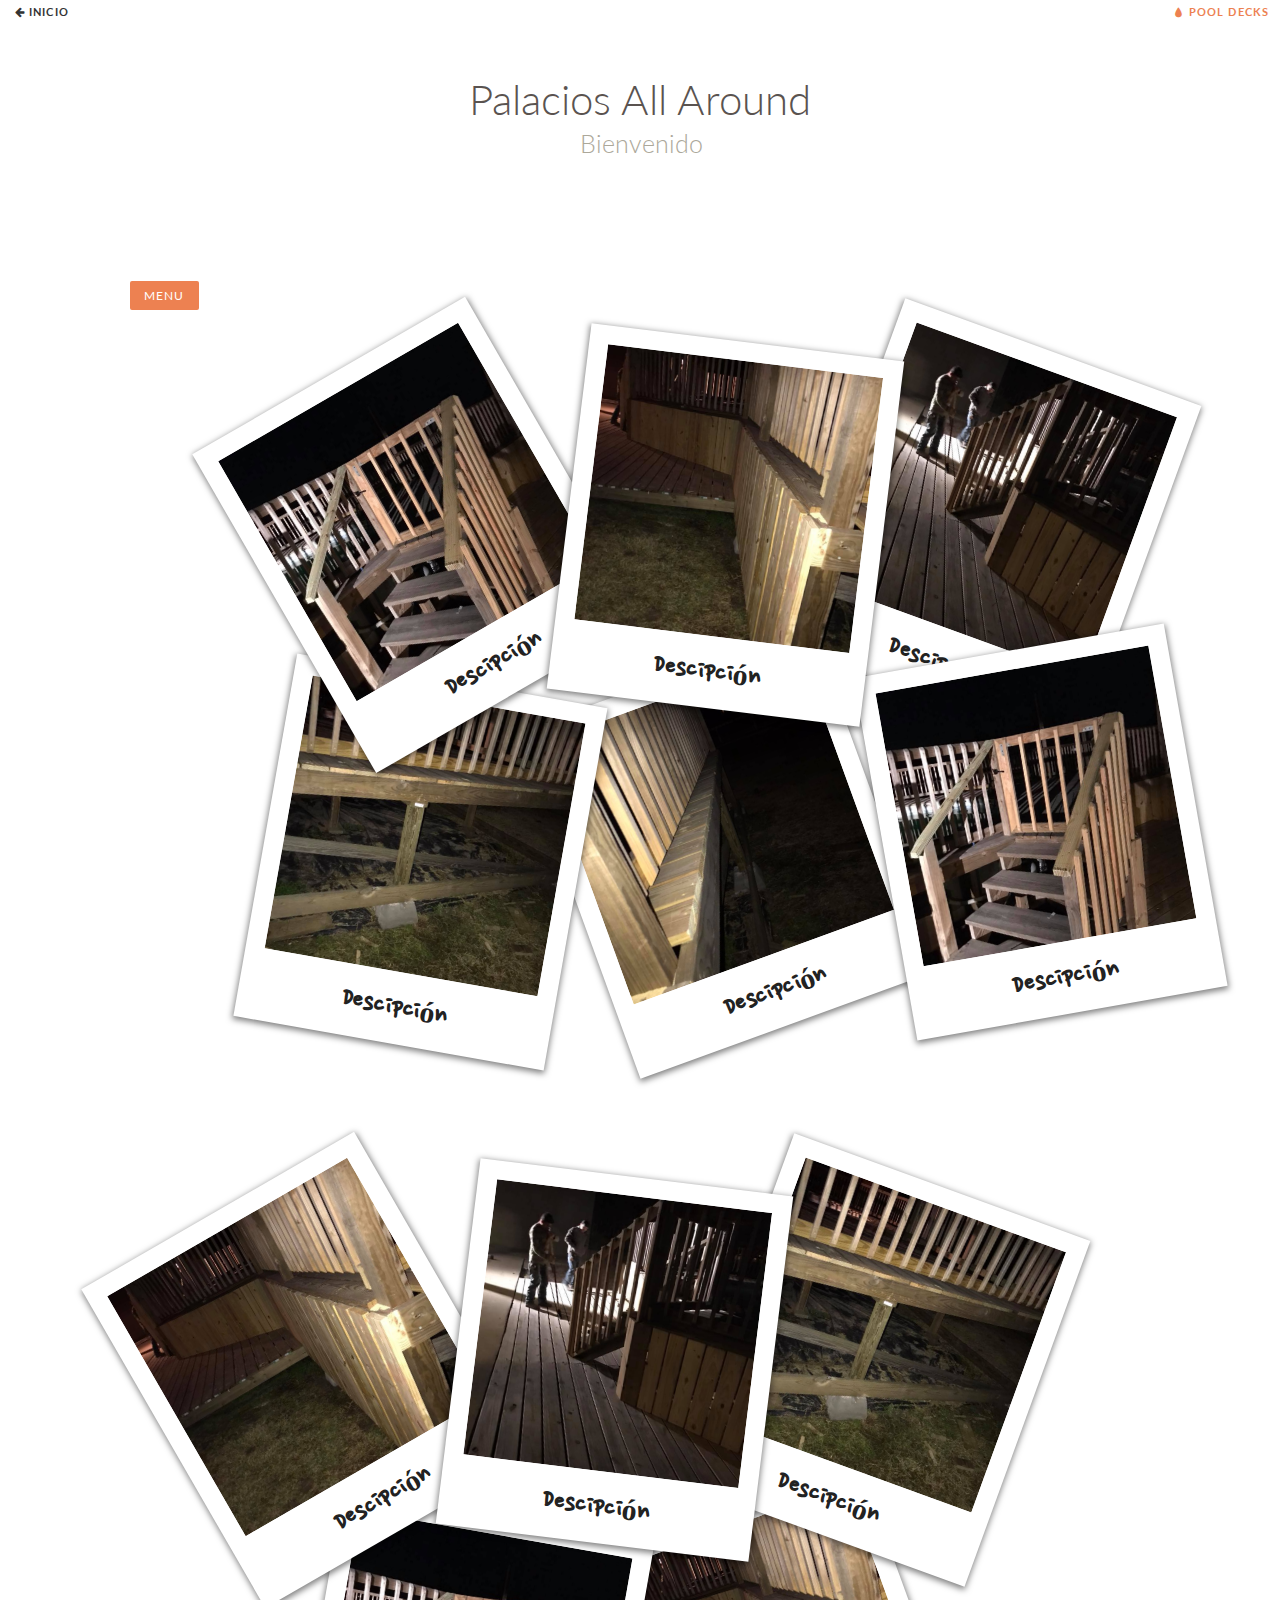
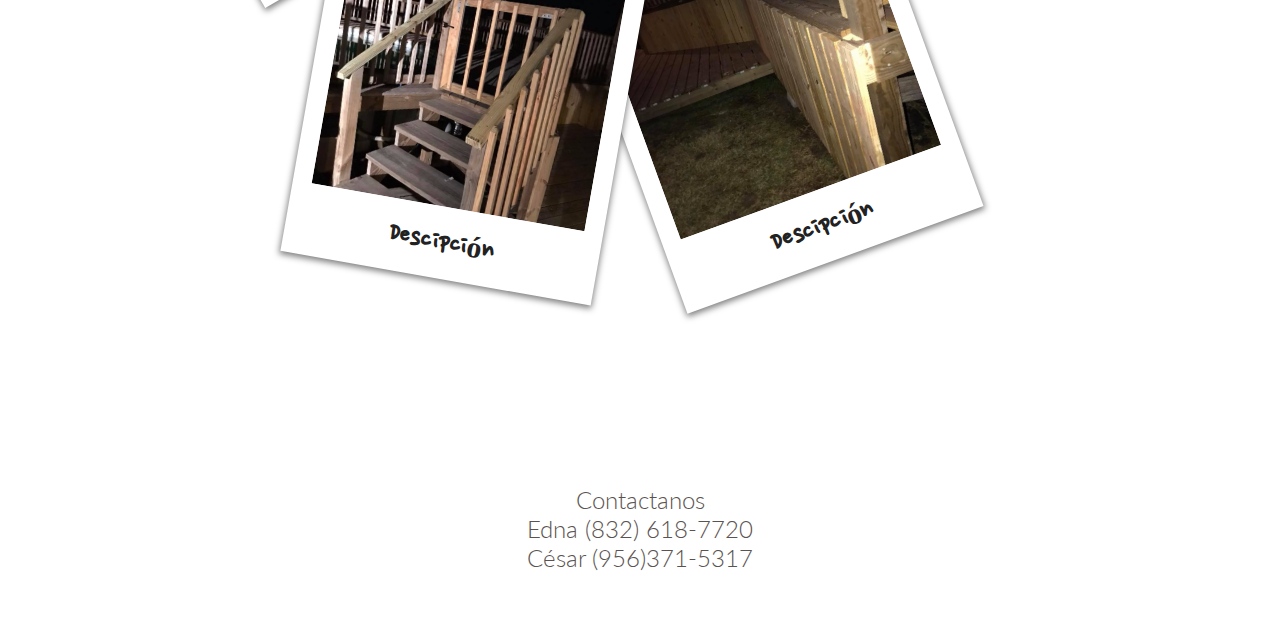
<file: pool.html>
<!DOCTYPE html>
<html lang="en" class="no-js">

<head>
    <meta charset="UTF-8" />
    <meta http-equiv="X-UA-Compatible" content="IE=edge">
    <meta name="viewport" content="width=device-width, initial-scale=1">
    <title>Palacios All Around</title>
    <link rel="shortcut icon" href="../favicon.ico">
    <link rel="stylesheet" type="text/css" href="css/normalize.css" />
    <link rel="stylesheet" type="text/css" href="css/demo.css" />
    <link rel="stylesheet" type="text/css" href="css/component.css" />
    <!-- csstransforms3d-shiv-cssclasses-prefixed-teststyles-testprop-testallprops-prefixes-domprefixes-load -->
    <script src="js/modernizr.custom.25376.js"></script>
    <link rel="stylesheet" href="style.css">

</head>

<body>
    <div id="perspective" class="perspective effect-laydown">
        <div class="container">
            <div class="wrapper">
                <!-- wrapper needed for scroll -->
                <!-- Top Navigation -->
                <div class="codrops-top clearfix">
                    <a class="codrops-icon codrops-icon-prev" href="index.html"><span>Inicio</span></a>
                    <span class="right"><a class="codrops-icon codrops-icon-drop" href="#"><span>Pool Decks</span></a>
                    </span>
                </div>
                <header class="codrops-header">
                    <h1>Palacios All Around <span>Bienvenido</span></h1>
                </header>
                <div class="main clearfix">
                    <div class="column_menu">
                        <p>
                            <button id="showMenu"> Menu</button>
                        </p>
                    </div>
                    
                    <div>
                        <section class="vintalight" id="vintalight">
                            <figure class="vintalight__container">
                                <div class="vintalight__photo"><img class="vintalight__img" src="imagenes/pool_decks/1.jpg" alt="Descripción"></div>
                                <figcaption class="vintalight__caption">
                                    <h3 class="vintalight__text">Descipción</h3>
                                </figcaption>
                            </figure>
                            <figure class="vintalight__container">
                                <div class="vintalight__photo"><img class="vintalight__img" src="imagenes/pool_decks/2.jpg" alt="Descripción"></div>
                                <figcaption class="vintalight__caption">
                                    <h3 class="vintalight__text">Descipción</h3>
                                </figcaption>
                            </figure><figure class="vintalight__container">
                                <div class="vintalight__photo"><img class="vintalight__img" src="imagenes/pool_decks/3.jpg" alt="Descripción"></div>
                                <figcaption class="vintalight__caption">
                                    <h3 class="vintalight__text">Descipción</h3>
                                </figcaption>
                            </figure>
                           <figure class="vintalight__container">
                                <div class="vintalight__photo"><img class="vintalight__img" src="imagenes/pool_decks/4.jpg" alt="Descripción"></div>
                                <figcaption class="vintalight__caption">
                                    <h3 class="vintalight__text">Descipción</h3>
                                </figcaption>
                            </figure>
                           <figure class="vintalight__container">
                                <div class="vintalight__photo"><img class="vintalight__img" src="imagenes/pool_decks/5.jpg" alt="Descripción"></div>
                                <figcaption class="vintalight__caption">
                                    <h3 class="vintalight__text">Descipción</h3>
                                </figcaption>
                            </figure>
                            <figure class="vintalight__container">
                                <div class="vintalight__photo"><img class="vintalight__img" src="imagenes/pool_decks/6.jpg" alt="Descripción"></div>
                                <figcaption class="vintalight__caption">
                                    <h3 class="vintalight__text">Descipción</h3>
                                </figcaption>
                            </figure>
                        </section>
                           
                        <section class="vintalight" id="vintalight">
                            <figure class="vintalight__container">
                                <div class="vintalight__photo"><img class="vintalight__img" src="imagenes/pool_decks/7.jpg" alt="Descripción"></div>
                                <figcaption class="vintalight__caption">
                                    <h3 class="vintalight__text">Descipción</h3>
                                </figcaption>
                            </figure>
                            <figure class="vintalight__container">
                                <div class="vintalight__photo"><img class="vintalight__img" src="imagenes/pool_decks/8.jpg" alt="Descripción"></div>
                                <figcaption class="vintalight__caption">
                                    <h3 class="vintalight__text">Descipción</h3>
                                </figcaption>
                            </figure>
                            <figure class="vintalight__container">
                                <div class="vintalight__photo"><img class="vintalight__img" src="imagenes/pool_decks/9.jpg" alt="Descripción"></div>
                                <figcaption class="vintalight__caption">
                                    <h3 class="vintalight__text">Descipción</h3>
                                </figcaption>
                            </figure>
                            <figure class="vintalight__container">
                                <div class="vintalight__photo"><img class="vintalight__img" src="imagenes/pool_decks/10.jpg" alt="Descripción"></div>
                                <figcaption class="vintalight__caption">
                                    <h3 class="vintalight__text">Descipción</h3>
                                </figcaption>
                            </figure>
                            <figure class="vintalight__container">
                                <div class="vintalight__photo"><img class="vintalight__img" src="imagenes/pool_decks/11.jpg" alt="Descripción"></div>
                                <figcaption class="vintalight__caption">
                                    <h3 class="vintalight__text">Descipción</h3>
                                </figcaption>
                            </figure>
                            
                        </section>
                        
                        <script src="script.js"></script>
                    </div>
                    <div class="related">
                        <p>Contactanos</p>
                        <p>Edna (832) 618-7720</p>
                        <p>César (956)371-5317</p>
                    </div>
                </div>
                <!-- /main -->
            </div>
            <!-- wrapper -->
        </div>
        <!-- /container -->
        <nav class="outer-nav top horizontal">
                <a href="index.html" class="icon-image">Inicio</a>
                <a href="aluminium.html" class="icon-image">Aluminuim && Glass </a>
				<a href="cabinets.html" class="icon-image">Custom Cabinets</a>
				<a href="granite.html" class="icon-image">Granite</a>

        </nav>
    </div>
    <!-- /perspective -->
    <script src="js/classie.js"></script>
    <script src="js/menu.js"></script>
</body>

</html>
</file>
<file: css/demo.css>
@import url(http://fonts.googleapis.com/css?family=Lato:300,400,700);
@font-face {
	font-weight: normal;
	font-style: normal;
	font-family: 'codropsicons';
	src:url('../fonts/codropsicons/codropsicons.eot');
	src:url('../fonts/codropsicons/codropsicons.eot?#iefix') format('embedded-opentype'),
		url('../fonts/codropsicons/codropsicons.woff') format('woff'),
		url('../fonts/codropsicons/codropsicons.ttf') format('truetype'),
		url('../fonts/codropsicons/codropsicons.svg#codropsicons') format('svg');
}

*, *:after, *:before { -webkit-box-sizing: border-box; -moz-box-sizing: border-box; box-sizing: border-box; }

body {
	background: #ddd;
	color: #5a5350;
	font-weight: 300;
	font-family: 'Lato', Calibri, Arial, sans-serif;
	overflow-y: scroll;
	overflow-x: hidden;
    
    
}

a {
	text-decoration: none;
	color: #ed8151;
	outline: none;
}

a:hover, a:focus {
	color: #e86a32;
	outline: none;
}

/* Clearfix hack by Nicolas Gallagher: http://nicolasgallagher.com/micro-clearfix-hack/ */
.clearfix:before,
.clearfix:after {
	display: table;
	content: " ";
}

.clearfix:after {
	clear: both;
}

.codrops-header,
.codrops-top {
	font-family: 'Lato', Arial, sans-serif;
   
}

.codrops-header {
	margin: 0 auto 3em;
	padding: 3em;
	text-align: center;
}

.codrops-header h1 {
	margin: 0;
	font-weight: 300;
	font-size: 2.625em;
	line-height: 1.3;
}

.codrops-header span {
	display: block;
	padding: 0 0 0.6em 0.1em;
	font-size: 60%;
	color: #aca89a;
}

/* To Navigation Style */
.codrops-top {
	width: 100%;
	text-transform: uppercase;
	font-size: 0.69em;
	line-height: 2.2;
	font-weight: 700;
	background: rgba(255,255,255,0.3);
}

.codrops-top a {
	display: inline-block;
	padding: 0 1em;
	text-decoration: none;
	letter-spacing: 0.1em;
}

.codrops-top a:hover {
	background: rgba(255,255,255,0.4);
	color: #333;
}

.codrops-top span.right {
	float: right;
}

.codrops-top span.right a {
	display: block;
	float: left;
}

.codrops-icon:before {
	margin: 0 4px;
	text-transform: none;
	font-weight: normal;
	font-style: normal;
	font-variant: normal;
	font-family: 'codropsicons';
	line-height: 1;
	speak: none;
	-webkit-font-smoothing: antialiased;
}

.codrops-icon-drop:before {
	content: "\e001";
}

.codrops-icon-prev:before {
	content: "\e004";
}

.main {
	max-width: 69em;
	margin: 0 auto;
}

.column {
	float: left;
	width: 50%;
	padding: 0 2em;
	min-height: 300px;
	position: relative;
	text-align: right;
    display: flex;
}
.column_menu {
	float: left;
	width: 10%;
	padding: 0 2em;
	min-height: 300px;
	position: relative;
	text-align: right;
    display: flex;
}

.column:nth-child(2) {
	box-shadow: -1px 0 0 rgba(0,0,0,0.1);
	text-align: left;
}

.column p {
	font-weight: 300;
	font-size: 2em;
	padding: 0 0 0.5em;
	margin: 0;
	line-height: 1.5;
}

.codrops-demos a,
button {
	border: none;
	padding: 0.6em 1.2em;
	background: #a9a9a9;
	color: #fff;
	font-family: 'Lato', Calibri, Arial, sans-serif;
	font-size: 1em;
	letter-spacing: 1px;
	text-transform: uppercase;
	cursor: pointer;
	display: inline-block;
	margin: 10px;
	border-radius: 2px;
	font-weight: 400;
	outline: none;
}

.codrops-demos a:hover,
.codrops-demos a:active,
.codrops-demos a.current-demo {
	background: #777;
}

button {
	font-size: 75%;
	background: #ed8151;
}

button:hover,
button:active {
	background: #e86a32;
}

.related {
	text-align: center;
	font-size: 1.5em;
	margin-top: 3em;
	clear: both;
	padding: 3em 0;
}

.related a {
	font-weight: 700;
	font-size: 0.9em;
}
@media(max-width:400px){
    .column {
        height: auto;
        bottom: auto;
        display: flex;
    }
    .column img{
        flex-grow: 
        width: 80%;
        padding: 0 auto;
    }
}
@media screen and (max-width: 46.0625em) {

	.codrops-header {
		margin-bottom: 0;
		padding-bottom: 1em;
	}

	.column {
		width: 100%;
		min-width: auto;
		min-height: 0;
		padding: 2em; 
		text-align: center;
	}

	.column p {
		font-size: 1.5em;
	}

	.column:nth-child(2) {
		text-align: center;
		box-shadow: 0 -1px 0 rgba(0,0,0,0.1);
	}
}

@media screen and (max-width: 25em) {

	.codrops-header {
		font-size: 80%;
	}

	.codrops-top {
		font-size: 120%;
	}

	.codrops-icon span {
		display: none;
	}

}
</file>
<file: css/component.css>
@font-face {
	font-family: 'typicons';
	src:url('../fonts/typicons/typicons.eot');
	src:url('../fonts/typicons/typicons.eot?#iefix') format('embedded-opentype'),
		url('../fonts/typicons/typicons.ttf') format('truetype'),
		url('../fonts/typicons/typicons.woff') format('woff'),
		url('../fonts/typicons/typicons.svg#typicons') format('svg');
	font-weight: normal;
	font-style: normal;
}

html, body, .perspective {
	width: 100%;
	height: 100%;
}

.perspective {
	background: #aaa;
	position: relative;
}

.container {
	background: #fff;
	min-height: 100%;
	position: relative;
	outline: 1px solid rgba(0,0,0,0);
	z-index: 10;
	-webkit-transform: translateZ(0) translateX(0) rotateY(0deg); /* reset transforms (Chrome bug) */
	transform: translateZ(0) translateX(0) rotateY(0deg);
}

.container::after {
	content: '';
	position: absolute;
	top: 0;
	left: 0;
	width: 100%;
	height: 0px;
	opacity: 0;
	background: rgba(0,0,0,0.2);
	/* the transition delay of the height needs to be synced with the container transition time */
	-webkit-transition: opacity 0.4s, height 0s 0.4s;
	transition: opacity 0.4s, height 0s 0.4s;
}

.wrapper {
	position: relative;
}

.component {
	margin: 0 auto;
	width: 60%;
	text-align: justify;
	font-size: 1.5em;
}

/* Modal view */
.perspective.modalview {
	position: fixed;
	-webkit-perspective: 1500px;
	perspective: 1500px;
}

.modalview .container {
	position: absolute;
	overflow: hidden;
	width: 100%;
	height: 100%;
	cursor: pointer;
	-webkit-backface-visibility: hidden;
	backface-visibility: hidden;
}

.modalview .wrapper {
	-webkit-transform: translateZ(-1px); /* solves a rendering bug in Chrome on Windows */
}

.animate .container::after {
	opacity: 1;
	height: 101%;
	-webkit-transition: opacity 0.3s;
	transition: opacity 0.3s;
}

/* Outer Nav */
.outer-nav {
	position: absolute;
	height: auto;
	font-size: 2em;
}

.outer-nav.vertical {
	top: 50%;
	-webkit-transform: translateY(-50%);
	transform: translateY(-50%);
	-webkit-transform-style: preserve-3d;
	transform-style: preserve-3d;
}

.outer-nav.horizontal {
	left: 50%;
	width: 75%;
	max-width: 1000px;
	text-align: center;
	-webkit-transform: translateX(-50%);
	transform: translateX(-50%);
}

.outer-nav.left {
	left: 25%;
}

.outer-nav.right {
	right: 25%;
}

.outer-nav.top {
	top: 25%;
}

.outer-nav.bottom {
	bottom: 25%;
}

.outer-nav a {
	display: inline-block;
	white-space: nowrap;
	font-weight: 300;
	margin: 0 0 30px 0;
	color: #fff;
	-webkit-transition: color 0.3s;
	transition: color 0.3s;
	-webkit-transform-style: preserve-3d;
	transform-style: preserve-3d;
}

.outer-nav a:hover {
	color: #ffdccd;
}

.outer-nav.vertical a {
	display: block;
}

.outer-nav.horizontal a {
	margin: 15px 20px;
}

.outer-nav a::before {
	display: inline-block;
	font-family: 'typicons';
	speak: none;
	font-style: normal;
	font-weight: normal;
	font-variant: normal;
	text-transform: none;
	line-height: 1;
	margin-right: 10px;
	-webkit-font-smoothing: antialiased;
	-moz-osx-font-smoothing: grayscale;
	-webkit-backface-visibility: hidden;
	backface-visibility: hidden;
}

.icon-news::before { content: "\e600" }
.icon-home::before { content: "\e601" }
.icon-image::before { content: "\e602" }
.icon-upload::before { content: "\e603" }
.icon-star::before { content: "\e604" }
.icon-mail::before { content: "\e605" }
.icon-lock::before { content: "\e606" }
.icon-chart-pie::before { content: "\e607" }

/* Individual Effects */

/* Effect airbnb */
.effect-airbnb {
	background: #b8b6b4;
}

.effect-airbnb .container {
	-webkit-transition: -webkit-transform 0.4s;
	transition: transform 0.4s;
	-webkit-transform-origin: 50% 50%;
	transform-origin: 50% 50%;
}

.effect-airbnb.animate .container {
	-webkit-transform: translateZ(-1500px) translateX(100%) rotateY(-45deg);
	transform: translateZ(-1500px) translateX(100%) rotateY(-45deg);
}

.no-csstransforms3d .effect-airbnb.animate .container {
	left: 75%;
}

.effect-airbnb .outer-nav a {
	opacity: 0;
	-webkit-transform: translateX(-150px);
	transform: translateX(-150px);
	-webkit-transition: -webkit-transform 0.4s, opacity 0.4s;
	transition: transform 0.4s, opacity 0.4s;
}

.effect-airbnb.animate .outer-nav a {
	opacity: 1;
	-webkit-transform: translateX(0);
	transform: translateX(0);
}

.effect-airbnb.animate .outer-nav a:nth-child(2) {
	-webkit-transition-delay: 0.04s;
	transition-delay: 0.04s;
}

.effect-airbnb.animate .outer-nav a:nth-child(3) {
	-webkit-transition-delay: 0.08s;
	transition-delay: 0.08s;
}

.effect-airbnb.animate .outer-nav a:nth-child(4) {
	-webkit-transition-delay: 0.12s;
	transition-delay: 0.12s;
}

.effect-airbnb.animate .outer-nav a:nth-child(5) {
	-webkit-transition-delay: 0.16s;
	transition-delay: 0.16s;
}

.effect-airbnb.animate .outer-nav a:nth-child(6) {
	-webkit-transition-delay: 0.2s;
	transition-delay: 0.2s;
}

.effect-airbnb.animate .outer-nav a:nth-child(7) {
	-webkit-transition-delay: 0.24s;
	transition-delay: 0.24s;
}

/* Effect Move Left */
.effect-moveleft {
	background: #f4f3f1;
}

.effect-moveleft .container {
	-webkit-transition: -webkit-transform 0.4s;
	transition: transform 0.4s;
	-webkit-transform-origin: 50% 50%;
	transform-origin: 50% 50%;
}

.effect-moveleft .container::after {
	background: rgba(255,255,255,0.6);
}

.effect-moveleft.animate .container {
	-webkit-transform: translateX(-50%) rotateY(45deg) translateZ(-50px);
	transform: translateX(-50%) rotateY(45deg) translateZ(-50px);
}

.no-csstransforms3d .effect-moveleft.animate .container {
	left: -75%;
}

.effect-moveleft .outer-nav a {
	color: #e86a32;
	opacity: 0;
	-webkit-transform: translateX(100px) translateZ(-1000px);
	transform: translateX(100px) translateZ(-1000px);
	-webkit-transition: -webkit-transform 0.4s, opacity 0.4s;
	transition: transform 0.4s, opacity 0.4s;
}

.effect-moveleft .outer-nav a:hover {
	color: #333;
}

.effect-moveleft.animate .outer-nav a {
	opacity: 1;
	-webkit-transform: translateX(0) translateZ(0);
	transform: translateX(0) translateZ(0);
}

.effect-moveleft.animate .outer-nav a:nth-child(2) {
	-webkit-transition-delay: 0.04s;
	transition-delay: 0.04s;
}

.effect-moveleft.animate .outer-nav a:nth-child(3) {
	-webkit-transition-delay: 0.08s;
	transition-delay: 0.08s;
}

.effect-moveleft.animate .outer-nav a:nth-child(4) {
	-webkit-transition-delay: 0.12s;
	transition-delay: 0.12s;
}

.effect-moveleft.animate .outer-nav a:nth-child(5) {
	-webkit-transition-delay: 0.16s;
	transition-delay: 0.16s;
}

.effect-moveleft.animate .outer-nav a:nth-child(6) {
	-webkit-transition-delay: 0.2s;
	transition-delay: 0.2s;
}

.effect-moveleft.animate .outer-nav a:nth-child(7) {
	-webkit-transition-delay: 0.24s;
	transition-delay: 0.24s;
}

/* Effect Rotate Left */
.effect-rotateleft {
	background: #e96e4f;
}

.effect-rotateleft .container {
	-webkit-transition: -webkit-transform 0.4s;
	transition: transform 0.4s;
	-webkit-transform-origin: 0% 50%;
	transform-origin: 0% 50%;
}

.effect-rotateleft .container::after {
	background: rgba(255,255,255,0.6);
}

.effect-rotateleft.animate .container {
	-webkit-transform: translateZ(-1800px) translateX(-50%) rotateY(45deg);
	transform: translateZ(-1800px) translateX(-50%) rotateY(45deg);
}

.no-csstransforms3d .effect-rotateleft.animate .container {
	left: -75%;
}

.effect-rotateleft .outer-nav a {
	opacity: 0;
	-webkit-transform: translateX(350px) translateZ(-1000px);
	transform: translateX(350px) translateZ(-1000px);
	-webkit-transition: -webkit-transform 0.4s, opacity 0.4s;
	transition: transform 0.4s, opacity 0.4s;
}

.effect-rotateleft.animate .outer-nav a {
	opacity: 1;
	-webkit-transform: translateX(0) translateZ(0);
	transform: translateX(0) translateZ(0);
}

.effect-rotateleft.animate .outer-nav a:nth-child(2) {
	-webkit-transition-delay: 0.04s;
	transition-delay: 0.04s;
}

.effect-rotateleft.animate .outer-nav a:nth-child(3) {
	-webkit-transition-delay: 0.08s;
	transition-delay: 0.08s;
}

.effect-rotateleft.animate .outer-nav a:nth-child(4) {
	-webkit-transition-delay: 0.08s;
	transition-delay: 0.08s;
}

.effect-rotateleft.animate .outer-nav a:nth-child(5) {
	-webkit-transition-delay: 0.16s;
	transition-delay: 0.16s;
}

.effect-rotateleft.animate .outer-nav a:nth-child(6) {
	-webkit-transition-delay: 0.2s;
	transition-delay: 0.2s;
}

.effect-rotateleft.animate .outer-nav a:nth-child(7) {
	-webkit-transition-delay: 0.24s;
	transition-delay: 0.24s;
}

/* Effect Move Down */
.effect-movedown {
	background: #34495e;
}

.effect-movedown .container {
	-webkit-transition: -webkit-transform 0.4s;
	transition: transform 0.4s;
	-webkit-transform-origin: 50% 50%;
	transform-origin: 50% 50%;
}

.effect-movedown .container::after {
	background: rgba(52, 73, 94, 0.5);
}

.effect-movedown.animate .container {
	-webkit-transform: translateY(100%) translateZ(-1500px);
	transform: translateY(100%) translateZ(-1500px);
}

.no-csstransforms3d .effect-movedown.animate .container {
	top: 75%;
}

.effect-movedown .outer-nav a {
	opacity: 0;
	-webkit-transform: translateY(-20px);
	transform: translateY(-20px);
	-webkit-transition: -webkit-transform 0.4s, opacity 0.4s;
	transition: transform 0.4s, opacity 0.4s;
}

.effect-movedown .outer-nav a:hover {
	color: #ed8151;
}

.effect-movedown.animate .outer-nav a {
	opacity: 1;
	-webkit-transform: translateY(0);
	transform: translateY(0);
}

.effect-movedown.animate .outer-nav a:nth-child(2) {
	-webkit-transition-delay: 0.04s;
	transition-delay: 0.04s;
}

.effect-movedown.animate .outer-nav a:nth-child(3) {
	-webkit-transition-delay: 0.08s;
	transition-delay: 0.08s;
}

.effect-movedown.animate .outer-nav a:nth-child(4) {
	-webkit-transition-delay: 0.12s;
	transition-delay: 0.12s;
}

.effect-movedown.animate .outer-nav a:nth-child(5) {
	-webkit-transition-delay: 0.16s;
	transition-delay: 0.16s;
}

.effect-movedown.animate .outer-nav a:nth-child(6) {
	-webkit-transition-delay: 0.2s;
	transition-delay: 0.2s;
}

.effect-movedown.animate .outer-nav a:nth-child(7) {
	-webkit-transition-delay: 0.24s;
	transition-delay: 0.24s;
}

/* Effect Rotate Top */
.effect-rotatetop {
	background: #edcdbb;
}

.effect-rotatetop .container {
	-webkit-transition: -webkit-transform 0.4s;
	transition: transform 0.4s;
	-webkit-transform-origin: 50% 50%;
	transform-origin: 50% 50%;
}

.effect-rotatetop .container::after {
	background: rgba(94,59,43,0.6);
}

.effect-rotatetop.animate .container {
	-webkit-transform: translateZ(-1500px) translateY(-50%) rotateX(-45deg);
	transform: translateZ(-1500px) translateY(-50%) rotateX(-45deg);
}

.no-csstransforms3d .effect-rotatetop.animate .container {
	top: -75%;
}

.effect-rotatetop .outer-nav a {
	opacity: 0;
	color: #ed8151;
	-webkit-transform: translateY(200px) translateZ(-1000px);
	transform: translateY(200px) translateZ(-1000px);
	-webkit-transition: -webkit-transform 0.4s, opacity 0.4s;
	transition: transform 0.4s, opacity 0.4s;
}

.effect-rotatetop .outer-nav a:hover {
	color: #777;
}

.effect-rotatetop.animate .outer-nav a {
	opacity: 1;
	-webkit-transform: translateY(0) translateZ(0);
	transform: translateY(0) translateZ(0);
}

.effect-rotatetop.animate .outer-nav a:nth-child(2) {
	-webkit-transition-delay: 0.04s;
	transition-delay: 0.04s;
}

.effect-rotatetop.animate .outer-nav a:nth-child(3) {
	-webkit-transition-delay: 0.08s;
	transition-delay: 0.08s;
}

.effect-rotatetop.animate .outer-nav a:nth-child(4) {
	-webkit-transition-delay: 0.12s;
	transition-delay: 0.12s;
}

.effect-rotatetop.animate .outer-nav a:nth-child(5) {
	-webkit-transition-delay: 0.16s;
	transition-delay: 0.16s;
}

.effect-rotatetop.animate .outer-nav a:nth-child(6) {
	-webkit-transition-delay: 0.2s;
	transition-delay: 0.2s;
}

.effect-rotatetop.animate .outer-nav a:nth-child(7) {
	-webkit-transition-delay: 0.24s;
	transition-delay: 0.24s;
}

/* Effect Lay Down */
.effect-laydown {
	background: #b8b6b4;
}

.effect-laydown .container {
	-webkit-transition: -webkit-transform 0.4s;
	transition: transform 0.4s;
	-webkit-transform-origin: 50% 150%;
	transform-origin: 50% 150%;
}

.effect-laydown.animate .container {
	-webkit-transform: translateZ(-1500px) rotateX(80deg);
	transform: translateZ(-1500px) rotateX(80deg);
}

.no-csstransforms3d .effect-laydown.animate .container {
	top: 75%;
}

.effect-laydown .outer-nav a {
	opacity: 0;
	-webkit-transform: translateY(-200px) translateZ(-1000px);
	transform: translateY(-200px) translateZ(-1000px);
	-webkit-transition: -webkit-transform 0.4s, opacity 0.4s;
	transition: transform 0.4s, opacity 0.4s;
}

.effect-laydown.animate .outer-nav a {
	opacity: 1;
	-webkit-transform: translateY(0) translateZ(0);
	transform: translateY(0) translateZ(0);
}

.effect-laydown.animate .outer-nav a:nth-child(7){
	-webkit-transition-delay: 0.0s;
	transition-delay: 0.0s;
}

.effect-laydown.animate .outer-nav a:nth-child(6) {
	-webkit-transition-delay: 0.04s;
	transition-delay: 0.04s;
}

.effect-laydown.animate .outer-nav a:nth-child(5) {
	-webkit-transition-delay: 0.08s;
	transition-delay: 0.08s;
}

.effect-laydown.animate .outer-nav a:nth-child(4) {
	-webkit-transition-delay: 0.12s;
	transition-delay: 0.12s;
}

.effect-laydown.animate .outer-nav a:nth-child(3) {
	-webkit-transition-delay: 0.16s;
	transition-delay: 0.16s;
}

.effect-laydown.animate .outer-nav a:nth-child(2) {
	-webkit-transition-delay: 0.2s;
	transition-delay: 0.2s;
}

.effect-laydown.animate .outer-nav a:first-child {
	-webkit-transition-delay: 0.24s;
	transition-delay: 0.24s;
}

/* Media Queries */
@media screen and (max-width: 77em) {
	
	.outer-nav.top {
		top: 15%;
	}

	.outer-nav.bottom {
		bottom: 15%;
	}
}

@media screen and (max-width: 36.625em), screen and (max-height: 41.75em) {

	.outer-nav.top {
		top: 5%;
	}

	.outer-nav.bottom {
		bottom: 5%;
	}
	
	.outer-nav.horizontal {
		font-size: 1.7em;
		width: 6.2em;
	}

	.outer-nav.horizontal a {
		display: block;
		text-align: left;
	}

	/* Special Case */
	.effect-rotatetop .outer-nav.horizontal {
		width: 95%;
		bottom: auto;
		top: 50%;
	}

	.effect-rotatetop .outer-nav.horizontal a {
		display: inline-block;
	}

}

@media screen and (max-width: 31em), screen and (max-height: 36.2em) {
	.outer-nav.horizontal,
	.outer-nav.vertical {
		font-size: 1.2em;
		width: 6.8em;
	}

	.outer-nav.right {
		right: auto;
		left: 50%;
	}
}

@media screen and (max-height: 31.6em) {
	.outer-nav a {
		margin-bottom: 20px;
	}
}
</file>
<file: respaldo/nuevo/css/component.css>
@font-face {
	font-family: 'ecoico';
	src:url('../fonts/ecoico.eot');
	src:url('../fonts/ecoico.eot?#iefix') format('embedded-opentype'),
		url('../fonts/ecoico.woff') format('woff'),
		url('../fonts/ecoico.ttf') format('truetype'),
		url('../fonts/ecoico.svg#ecoico') format('svg');
	font-weight: normal;
	font-style: normal;
}

.cbp-vimenu {
	position: fixed;
	overflow: hidden;
	top: 0;
	left: 0;
	height: 100%;
	list-style-type: none;
	margin: 0;
	padding: 0;
	background: #f7f7f7;
}

.cbp-vimenu li a {
	display: block;
	text-indent: -500em;
	height: 5em;
	width: 5em;
	line-height: 5em;
	text-align: center;
	color: #999;
	position: relative;
	border-bottom: 1px solid rgba(0,0,0,0.05);
	-webkit-transition: background 0.1s ease-in-out;
	-moz-transition: background 0.1s ease-in-out;
	transition: background 0.1s ease-in-out;
}

.cbp-vimenu li a:hover,
.cbp-vimenu li:first-child a{
	background: #47a3da;
	color: #fff;
}

/* class for current item */
.cbp-vimenu li.cbp-vicurrent a {
	background: #fff;
	color: #47a3da;
}

.cbp-vimenu li a:before {
	font-family: 'ecoico';
	speak: none;
	font-style: normal;
	font-weight: normal;
	text-indent: 0em;
	position: absolute;
	top: 0;
	left: 0;
	width: 100%;
	height: 100%;
	font-size: 1.4em;
	-webkit-font-smoothing: antialiased;
}

.cbp-vimenu li a.icon-logo:before {
	content: "C";
	font-weight: 700;
	font-size: 300%;
	font-family: 'Lato', Calibri, Arial, sans-serif;
}

.icon-search:before {
	content: "\e004";
}

.icon-archive:before {
	content: "\e005";
}

.icon-download:before {
	content: "\e006";
}

.icon-location:before {
	content: "\e007";
}

.icon-images:before {
	content: "\e009";
}

.icon-pencil:before {
	content: "\e008";
}

/* Example for media query (depends on total height of menu) */
@media screen and (max-height: 34.9375em) { 

	.cbp-vimenu {
		font-size: 70%;
	}

}
</file>
<file: respaldo/youtube/css/component.css>
@font-face {
	font-family: 'icomoon';
	src:url('../fonts/icomoon.eot');
	src:url('../fonts/icomoon.eot?#iefix') format('embedded-opentype'),
		url('../fonts/icomoon.woff') format('woff'),
		url('../fonts/icomoon.ttf') format('truetype'),
		url('../fonts/icomoon.svg#icomoon') format('svg');
	font-weight: normal;
	font-style: normal;
}

.dr-menu {
	width: 100%;
	max-width: 400px;
	min-width: 300px;
	position: relative;
	font-size: 1.3em;
	line-height: 2.5;
	font-weight: 400;
	color: #fff;
	padding-top: 2em;
}

.dr-menu > div  {
	cursor: pointer;
	position: absolute;
	width: 100%;
	z-index: 100;
}

.dr-menu > div .dr-icon {
	top: 0;
	left: 0;
	position: absolute;
	font-size: 150%;
	line-height: 1.6;
	padding: 0 10px;
	-webkit-transition: all 0.2s ease;
	-moz-transition: all 0.2s ease;
	transition: all 0.2s ease;
}

.dr-menu.dr-menu-open > div .dr-icon {
	color: #60a773;
	left: 100%;
	-webkit-transform: translateX(-100%);
	-moz-transform: translateX(-100%);
	-ms-transform: translateX(-100%);
	transform: translateX(-100%);
}

.dr-menu > div .dr-icon:after {
	content: "\e008";
	position: absolute;
	font-size: 50%;
	line-height: 3.25;
	left: -10%;
	opacity: 0;
}

.dr-menu.dr-menu-open > div .dr-icon:after {
	opacity: 1;
}

.dr-menu > div .dr-label {
	padding-left: 3em;
	position: relative;
	display: block;
	
	font-size: 0.9em;
	font-weight: 700;
	letter-spacing: 1px;
	text-transform: uppercase;
	line-height: 2.75;
	-webkit-transition: all 0.2s ease;
	-moz-transition: all 0.2s ease;
	transition: all 0.2s ease;
}

.dr-menu.dr-menu-open > div .dr-label {
	-webkit-transform: translateY(-90%);
	-moz-transform: translateY(-90%);
	-ms-transform: translateY(-90%);
	transform: translateY(-90%);
}

.dr-menu ul {
	padding: 0;
	margin: 0 3em 0 0;
	list-style: none;
	opacity: 0;
	position: relative;
	z-index: 0;
	pointer-events: none;
	-webkit-transition: opacity 0s linear 205ms;
	-moz-transition: opacity 0s linear 205ms;
	transition: opacity 0s linear 205ms;
}

.dr-menu.dr-menu-open ul {
	opacity: 1;
	z-index: 200;
	pointer-events: auto;
	-webkit-transition: opacity 0s linear 0s;
	-moz-transition: opacity 0s linear 0s;
	transition: opacity 0s linear 0s;
}

.dr-menu ul li {
	display: block;
	margin: 0 0 5px 0;
	opacity: 0;
	-webkit-transition: opacity 0.3s ease;
	-moz-transition: opacity 0.3s ease;
	transition: opacity 0.3s ease;
}

.dr-menu.dr-menu-open ul li {
	opacity: 1;
}

.dr-menu.dr-menu-open ul li:nth-child(2) {
	-webkit-transition-delay: 35ms;
	-moz-transition-delay: 35ms;
	transition-delay: 35ms;
}

.dr-menu.dr-menu-open ul li:nth-child(3) {
	-webkit-transition-delay: 70ms;
	-moz-transition-delay: 70ms;
	transition-delay: 70ms;
}

.dr-menu.dr-menu-open ul li:nth-child(4) {
	-webkit-transition-delay: 105ms;
	-moz-transition-delay: 105ms;
	transition-delay: 105ms;
}

.dr-menu.dr-menu-open ul li:nth-child(5) {
	-webkit-transition-delay: 140ms;
	-moz-transition-delay: 140ms;
	transition-delay: 140ms;
}

.dr-menu.dr-menu-open ul li:nth-child(6) {
	-webkit-transition-delay: 175ms;
	-moz-transition-delay: 175ms;
	transition-delay: 175ms;
}

.dr-menu.dr-menu-open ul li:nth-child(7) {
	-webkit-transition-delay: 205ms;
	-moz-transition-delay: 205ms;
	transition-delay: 205ms;
}

.dr-menu ul li a {
	display: inline-block;
	padding: 0 20px;
	color: #fff;
}

.dr-menu ul li a:hover {
	color: #000;
}

.dr-icon:before, 
.dr-icon:after {
	position: relative;
	font-family: 'icomoon';
	speak: none;
	font-style: normal;
	font-weight: normal;
	font-variant: normal;
	text-transform: none;
	-webkit-font-smoothing: antialiased;
}

.dr-menu ul .dr-icon:before {
	margin-right: 15px;
}

.dr-icon-bullhorn:before {
	content: "\e000";
}

.dr-icon-camera:before {
	content: "\e002";
}

.dr-icon-heart:before {
	content: "\e003";
}

.dr-icon-settings:before {
	content: "\e004";
}

.dr-icon-switch:before {
	content: "\e005";
}

.dr-icon-download:before {
	content: "\e006";
}

.dr-icon-user:before {
	content: "\e001";
}

.dr-icon-menu:before {
	content: "\e007";
}
</file>
<file: style.css>
@charset "UTF-8";
@import url("https://fonts.googleapis.com/css?family=Nanum+Pen+Script|Roboto");
*,
*::before,
*::after {
  margin: 0;
  padding: 0;
  box-sizing: border-box;
}

/* Eliminar en producción */
body {
  display: flex;
  justify-content: center;
  width: 100%;
  background-color: #f2f2f2;
  overflow-x: hidden;
}

.vintalight {
  display: flex;
  justify-content: center;
  flex-wrap: wrap;
  width: 90%;
  max-width: 1200px;
  padding: 50px 0;
}

.vintalight__container {
  position: relative;
  width: 90%;
  max-width: 10.5em;
  height: 12.25em;
  background-color: #fff;
  font-size: 30px;
  box-shadow: 0 2px 6px 1px rgba(0, 0, 0, 0.5);
  transition: transform 0.5s cubic-bezier(0.075, 0.82, 0.165, 1), box-shadow 0.5s, margin 0.5s;
}

@media screen and (max-width: 500px) {
  .vintalight__container {
    max-width: 7.35em;
    height: 8.575em;
  }
}

.vintalight__container:nth-child(1) {
  transform: translate(40px, 30px) rotate(-30deg);
  z-index: 40;
}

.vintalight__container:nth-child(1):hover {
  transform: scale(1.15) translate(40px, 30px) rotate(0);
}

@media screen and (max-width: 700px) {
  .vintalight__container:nth-child(1) {
    transform: translate(0) rotate(-30deg);
  }
  .vintalight__container:nth-child(1):hover {
    transform: scale(1.1) translate(0) rotate(0);
  }
}

.vintalight__container:nth-child(2) {
  transform: translate(30px, 20px) rotate(7deg);
  z-index: 50;
}

.vintalight__container:nth-child(2):hover {
  transform: scale(1.15) translate(30px, 20px) rotate(0);
}

@media screen and (max-width: 700px) {
  .vintalight__container:nth-child(2) {
    transform: translate(0) rotate(7deg);
  }
  .vintalight__container:nth-child(2):hover {
    transform: scale(1.1) translate(0) rotate(0);
  }
}

.vintalight__container:nth-child(3) {
  transform: translate(-20px, 20px) rotate(20deg);
  z-index: 40;
}

.vintalight__container:nth-child(3):hover {
  transform: scale(1.15) translate(-20px, 20px) rotate(0);
}

@media screen and (max-width: 700px) {
  .vintalight__container:nth-child(3) {
    transform: translate(0) rotate(20deg);
  }
  .vintalight__container:nth-child(3):hover {
    transform: scale(1.1) translate(0) rotate(0);
  }
}

.vintalight__container:nth-child(4) {
  transform: translate(40px, -10px) rotate(10deg);
  z-index: 30;
}

.vintalight__container:nth-child(4):hover {
  transform: scale(1.15) translate(40px, -10px) rotate(0);
}

@media screen and (max-width: 700px) {
  .vintalight__container:nth-child(4) {
    transform: translate(0) rotate(10deg);
  }
  .vintalight__container:nth-child(4):hover {
    transform: scale(1.1) translate(0) rotate(0);
  }
}

.vintalight__container:nth-child(5) {
  transform: translate(30px, -20px) rotate(-20deg);
  z-index: 20;
}

.vintalight__container:nth-child(5):hover {
  transform: scale(1.15) translate(30px, -20px) rotate(0);
}

@media screen and (max-width: 700px) {
  .vintalight__container:nth-child(5) {
    transform: translate(0) rotate(-20deg);
  }
  .vintalight__container:nth-child(5):hover {
    transform: scale(1.1) translate(0) rotate(0);
  }
}

.vintalight__container:nth-child(6) {
  transform: translate(30px, -40px) rotate(-10deg);
  z-index: 40;
}

.vintalight__container:nth-child(6):hover {
  transform: scale(1.15) translate(30px, -40px) rotate(0);
}

@media screen and (max-width: 700px) {
  .vintalight__container:nth-child(6) {
    transform: translate(0) rotate(-10deg);
  }
  .vintalight__container:nth-child(6):hover {
    transform: scale(1.1) translate(0) rotate(0);
  }
}

.vintalight__container:hover {
  box-shadow: 0 4px 8px 3px rgba(0, 0, 0, 0.4);
  z-index: 100;
}

@media screen and (max-width: 700px) {
  .vintalight__container:hover {
    margin: 0 25px;
  }
}

.vintalight__container:hover .vintalight__photo::before {
  transform: scale(1);
}

.vintalight__container.active, .vintalight__container.active:hover {
  transform: rotate(0) scale(1.25);
}

@media screen and (max-width: 500px) {
  .vintalight__container.active, .vintalight__container.active:hover {
    transform: rotate(0) scale(1.15);
  }
}

.vintalight__container.active {
  position: relative;
}

.vintalight__container.active .vintalight__photo {
  cursor: default;
}

.vintalight__container.active .vintalight__photo::before {
  display: none;
}

.vintalight__photo {
  position: relative;
  width: 9.25em;
  height: 9.25em;
  margin: 0.625em auto 0;
  overflow: hidden;
  cursor: pointer;
}

@media screen and (max-width: 500px) {
  .vintalight__photo {
    width: 6.475em;
    height: 6.475em;
    margin: 0.4375em auto 0;
  }
}

.vintalight__photo::before {
  content: "Ver foto";
  display: flex;
  justify-content: center;
  align-items: center;
  position: absolute;
  width: 100%;
  height: 100%;
  background-color: rgba(0, 0, 0, 0.5);
  color: #fff;
  font-size: 1em;
  font-family: "Roboto", sans-serif;
  transform: scale(0);
  transition: all 0.25s;
}

.vintalight__img {
  width: 100%;
  height: 100%;
  object-fit: cover;
}

.vintalight__caption {
  display: flex;
  justify-content: center;
  align-items: center;
  width: 100%;
  height: 2.375em;
}

@media screen and (max-width: 500px) {
  .vintalight__caption {
    height: 1.6625em;
  }
}

.vintalight__text {
  color: #222;
  font-size: 1em;
  font-family: "Nanum Pen Script", cursive;
}

.vintalight-overlay {
  display: flex;
  justify-content: center;
  align-items: center;
  position: fixed;
  width: 100%;
  height: 100%;
  background-color: rgba(0, 0, 0, 0.75);
  opacity: 0;
  z-index: 10000;
  transition: opacity 0.5s;
}

.vintalight-overlay.active {
  opacity: 1;
}

.vintalight__button {
  position: absolute;
  top: -15px;
  right: -15px;
  width: 30px;
  height: 30px;
  background-color: #f53d3d;
  border: 3px solid #fff;
  border-radius: 50%;
  outline: none;
  color: #fff;
  font-size: 15px;
  font-weight: bold;
  box-shadow: -2px 2px 1px rgba(0, 0, 0, 0.3);
  z-index: 10000;
  cursor: pointer;
}
</file>
<file: respaldo/nuevo/css/landing-page.css>
/*!
 * Start Bootstrap - Landing Page Bootstrap Theme (http://startbootstrap.com)
 * Code licensed under the Apache License v2.0.
 * For details, see http://www.apache.org/licenses/LICENSE-2.0.
 */

body,
html {
    width: 100%;
    height: 100%;
}

body,
h1,
h2,
h3,
h4,
h5,
h6 {
    font-family: "Lato","Helvetica Neue",Helvetica,Arial,sans-serif;
    font-weight: 700;
}

.topnav {
    font-size: 14px;
}

.lead {
    font-size: 18px;
    font-weight: 400;
}

.intro-header {
    width: 100%;
    height: 100%;
    text-align: center;
    color: #f8f8f8;
    background: url(../imagenes/portafolio/dos.jpg) no-repeat center center;
    background-size: cover;
}

.intro-message {
    position: relative;
    padding-top: 5%;
    padding-bottom: 20%;
}

.intro-message > h1 {
    margin: 0;
    text-shadow: 2px 2px 3px rgba(0,0,0,0.6);
    font-size: 5em;
}

.intro-divider {
    width: 10%;
    height: 0px;
    text-align: center;
    border-top: 1px solid #f8f8f8;
    border-bottom: 1px solid rgba(0,0,0,0.2);
}

.intro-message > h3 {
    text-shadow: 2px 2px 3px rgba(0,0,0,0.6);
}

@media(max-width:767px) {
    .intro-message {
        padding-bottom: 15%;
    }

    .intro-message > h1 {
        font-size: 3em;
    }

    ul.intro-social-buttons > li {
        display: block;
        margin-bottom: 20px;
        padding: 0;
    }

    ul.intro-social-buttons > li:last-child {
        margin-bottom: 0;
    }

    .intro-divider {
        width: 50%;
    }
}

.network-name {
    text-transform: uppercase;
    font-size: 14px;
    font-weight: 400;
    letter-spacing: 2px;
}

.content-section-a {
    padding: 50px 0;
    background-color: #f8f8f8;
}

.content-section-b {
    padding: 50px 0;
    border-top: 1px solid #e7e7e7;
    border-bottom: 1px solid #e7e7e7;
}

.section-heading {
    margin-bottom: 30px;
}

.section-heading-spacer {
    float: left;
    width: 200px;
    border-top: 3px solid #e7e7e7;
}

.banner {
    padding: 100px 0;
    color: #f8f8f8;
    background: url(../img/banner-bg.jpg) no-repeat center center;
    background-size: cover;
}

.banner h2 {
    margin: 0;
    text-shadow: 2px 2px 3px rgba(0,0,0,0.6);
    font-size: 3em;
}

.banner ul {
    margin-bottom: 0;
}

.banner-social-buttons {
    float: right;
    margin-top: 0;
}

@media(max-width:1199px) {
    ul.banner-social-buttons {
        float: left;
        margin-top: 15px;
    }
}

@media(max-width:767px) {
    .banner h2 {
        margin: 0;
        text-shadow: 2px 2px 3px rgba(0,0,0,0.6);
        font-size: 3em;
    }

    ul.banner-social-buttons > li {
        display: block;
        margin-bottom: 20px;
        padding: 0;
    }

    ul.banner-social-buttons > li:last-child {
        margin-bottom: 0;
    }
}



p.copyright {
    margin: 15px 0 0;
}

a.email-address {
    color: #FFFFFF;
    text-shadow: 2px 2px 3px rgba(0,0,0,0.6);
}

a.email-address:hover {
    color: #FFFFFF;
}
</file>
<file: respaldo/nuevo/css/default.css>
/* General Demo Style */
@import url(http://fonts.googleapis.com/css?family=Lato:300,400,700);

@font-face {
	font-family: 'fontawesome';
	src:url('../fonts/fontawesome.eot');
	src:url('../fonts/fontawesome.eot?#iefix') format('embedded-opentype'),
		url('../fonts/fontawesome.svg#fontawesome') format('svg'),
		url('../fonts/fontawesome.woff') format('woff'),
		url('../fonts/fontawesome.ttf') format('truetype');
	font-weight: normal;
	font-style: normal;
}

body, html { font-size: 100%; 	padding: 0; margin: 0;}

/* Reset */
*,
*:after,
*:before {
	-webkit-box-sizing: border-box;
	-moz-box-sizing: border-box;
	box-sizing: border-box;
}

/* Clearfix hack by Nicolas Gallagher: http://nicolasgallagher.com/micro-clearfix-hack/ */
.clearfix:before,
.clearfix:after {
	content: " ";
	display: table;
}

.clearfix:after {
	clear: both;
}

body {
    font-family: 'Lato', Calibri, Arial, sans-serif;
    color: #47a3da;

}

a {
	color: #f0f0f0;
	text-decoration: none;
}

a:hover {
	color: #000;
}

.main,
.container > header {
	width: 90%;
	max-width: 70em;
	margin: 0 auto;
	padding: 0 4em 3.125em 6em;
}

.main {
	color: #333;
	font-weight: 300;
	line-height: 1.5;
	text-align: justify;
}

.main p {
	font-size: 140%;
}

.main h2 {
	font-size: 300%;
	font-weight: 300;
	color: #ddd;
	border-bottom: 1px solid #f8f8f8;
	text-align: left;
}

.container > header {
	padding: 2.875em 4em 1.875em 6em;
}

.container > header h1 {
	font-size: 2.125em;
	line-height: 1.3;
	margin: 0;
	float: left;
	font-weight: 400;
}

.container > header span {
	display: block;
	font-weight: 700;
	text-transform: uppercase;
	letter-spacing: 0.5em;
	padding: 0 0 0.6em 0.1em;
}

.container > header nav {
	float: right;
}

.container > header nav a {
	display: block;
	float: left;
	position: relative;
	width: 2.5em;
	height: 2.5em;
	background: #fff;
	border-radius: 50%;
	color: transparent;
	margin: 0 0.1em;
	border: 4px solid #47a3da;
	text-indent: -8000px;
}

.container > header nav a:after {
	content: attr(data-info);
	color: #47a3da;
	position: absolute;
	width: 600%;
	top: 120%;
	text-align: right;
	right: 0;
	opacity: 0;
	pointer-events: none;
}

.container > header nav a:hover:after {
	opacity: 1;
}

.container > header nav a:hover {
	background: #47a3da;
}

.icon-drop:before, 
.icon-arrow-left:before {
	font-family: 'fontawesome';
	position: absolute;
	top: 0;
	width: 100%;
	height: 100%;
	speak: none;
	font-style: normal;
	font-weight: normal;
	line-height: 2;
	text-align: center;
	color: #47a3da;
	-webkit-font-smoothing: antialiased;
	text-indent: 8000px;
	padding-left: 8px;
}

.container > header nav a:hover:before {
	color: #fff;
}

.icon-drop:before {
	content: "\e000";
}

.icon-arrow-left:before {
	content: "\f060";
}
</file>
<file: respaldo/youtube/css/default.css>
/* General Demo Style */
@import url(http://fonts.googleapis.com/css?family=Lato:300,400,700);

body, html { font-size: 100%; padding: 0; margin: 0;}

/* Reset */
*,
*:after,
*:before {
	-webkit-box-sizing: border-box;
	-moz-box-sizing: border-box;
	box-sizing: border-box;
}

/* Clearfix hack by Nicolas Gallagher: http://nicolasgallagher.com/micro-clearfix-hack/ */
.clearfix:before,
.clearfix:after {
	content: " ";
	display: table;
}

.clearfix:after {
	clear: both;
}

body {
	font-family: 'Lato', Calibri, Arial, sans-serif;
	color: #fff;
	background: #91cfa1;
	font-weight: 300;
}

a {
	color: #f0f0f0;
	text-decoration: none;
}

a:hover {
	color: #fff;
}

.main,
.container > header {
	width: 100%;
	margin: 0 auto;
	padding: 0 1.875em 3.125em 1.875em;
}

.main {
	max-width: 69em;
	min-height: 600px;
	padding: 2em 0 0 0;
}

.side {
	float: right;
	width: 30%;
	padding-right: 20px;
	min-width: 320px;
	box-shadow: 1px 0 rgba(0,0,0,0.1);
}

.main p {
	font-size: 2em;
	padding: 0 1em;
	margin: 0;
	line-height: 1.5;
	float: right;
	width: 70%;
}

.container > header {
	padding: 2.875em 1.875em 2.875em;
	text-align: center;
	background: rgba(0,0,0,0.02);
}

.container > header h1 {
	font-size: 2.625em;
	line-height: 1.3;
	margin: 0;
	color: #fff;
	font-weight: 300;
}

.container > header span {
	display: block;
	font-size: 60%;
	color: rgba(255,255,255,0.7);
	padding: 0 0 0.6em 0.1em;
}

/* Header Style */
.codrops-top {
	background: #fff;
	background: rgba(255, 255, 255, 0.85);
	text-transform: uppercase;
	position: relative;
	font-size: 0.68em;
	box-shadow: 1px 0px 2px rgba(0,0,0,0.2);
	line-height: 2.2;
}

.codrops-top a {
	padding: 0 1em;
	letter-spacing: 0.1em;
	color: #333;
	display: inline-block;
}

.codrops-top a:hover {
	background: rgba(255,255,255,0.99);
	color: #000;
}

.codrops-top span.right {
	float: right;
}

.codrops-top span.right a {
	float: left;
	display: block;
}

@media screen and (max-width: 66.9375em) {
	.side, .main p {
		float: none;
		width: 100%;
		box-shadow: none;
		padding: 1em;
	}

	.main p {
		font-size: 130%;
	}
}
</file>
<file: respaldo/youtube/css/landing-page.css>
/*!
 * Start Bootstrap - Landing Page Bootstrap Theme (http://startbootstrap.com)
 * Code licensed under the Apache License v2.0.
 * For details, see http://www.apache.org/licenses/LICENSE-2.0.
 */

body,
html {
    width: 100%;
    height: 100%;
}

body,
h1,
h2,
h3,
h4,
h5,
h6 {
    font-family: "Lato","Helvetica Neue",Helvetica,Arial,sans-serif;
    font-weight: 700;
}

.topnav {
    font-size: 14px;
}

.lead {
    font-size: 18px;
    font-weight: 400;
}

.intro-header {
    width: 100%;
    height: 100%;
    text-align: center;
    color: #f8f8f8;
    background: url(../imagenes/portafolio/dos.jpg) no-repeat center center;
    background-size: cover;
}

.intro-message {
    position: relative;
    padding-top: 5%;
    padding-bottom: 20%;
}

.intro-message > h1 {
    margin: 0;
    text-shadow: 2px 2px 3px rgba(0,0,0,0.6);
    font-size: 5em;
}

.intro-divider {
    width: 10%;
    border-top: 1px solid #f8f8f8;
    border-bottom: 1px solid rgba(0,0,0,0.2);
}

.intro-message > h3 {
    text-shadow: 2px 2px 3px rgba(0,0,0,0.6);
}

@media(max-width:767px) {
    .intro-message {
        padding-bottom: 15%;
    }

    .intro-message > h1 {
        font-size: 3em;
    }

    ul.intro-social-buttons > li {
        display: block;
        margin-bottom: 20px;
        padding: 0;
    }

    ul.intro-social-buttons > li:last-child {
        margin-bottom: 0;
    }

    .intro-divider {
        width: 50%;
    }
}

.network-name {
    text-transform: uppercase;
    font-size: 14px;
    font-weight: 400;
    letter-spacing: 2px;
}

.content-section-a {
    padding: 50px 0;
    background-color: #f8f8f8;
}

.content-section-b {
    padding: 50px 0;
    border-top: 1px solid #e7e7e7;
    border-bottom: 1px solid #e7e7e7;
}

.section-heading {
    margin-bottom: 30px;
}

.section-heading-spacer {
    float: left;
    width: 200px;
    border-top: 3px solid #e7e7e7;
}

.banner {
    padding: 100px 0;
    color: #f8f8f8;
    background: url(../img/banner-bg.jpg) no-repeat center center;
    background-size: cover;
}

.banner h2 {
    margin: 0;
    text-shadow: 2px 2px 3px rgba(0,0,0,0.6);
    font-size: 3em;
}

.banner ul {
    margin-bottom: 0;
}

.banner-social-buttons {
    float: right;
    margin-top: 0;
}

@media(max-width:1199px) {
    ul.banner-social-buttons {
        float: left;
        margin-top: 15px;
    }
}

@media(max-width:767px) {
    .banner h2 {
        margin: 0;
        text-shadow: 2px 2px 3px rgba(0,0,0,0.6);
        font-size: 3em;
    }

    ul.banner-social-buttons > li {
        display: block;
        margin-bottom: 20px;
        padding: 0;
    }

    ul.banner-social-buttons > li:last-child {
        margin-bottom: 0;
    }
}



p.copyright {
    margin: 15px 0 0;
}

a.email-address {
    color: #FFFFFF;
    text-shadow: 2px 2px 3px rgba(0,0,0,0.6);
}

a.email-address:hover {
    color: #FFFFFF;
}
</file>
